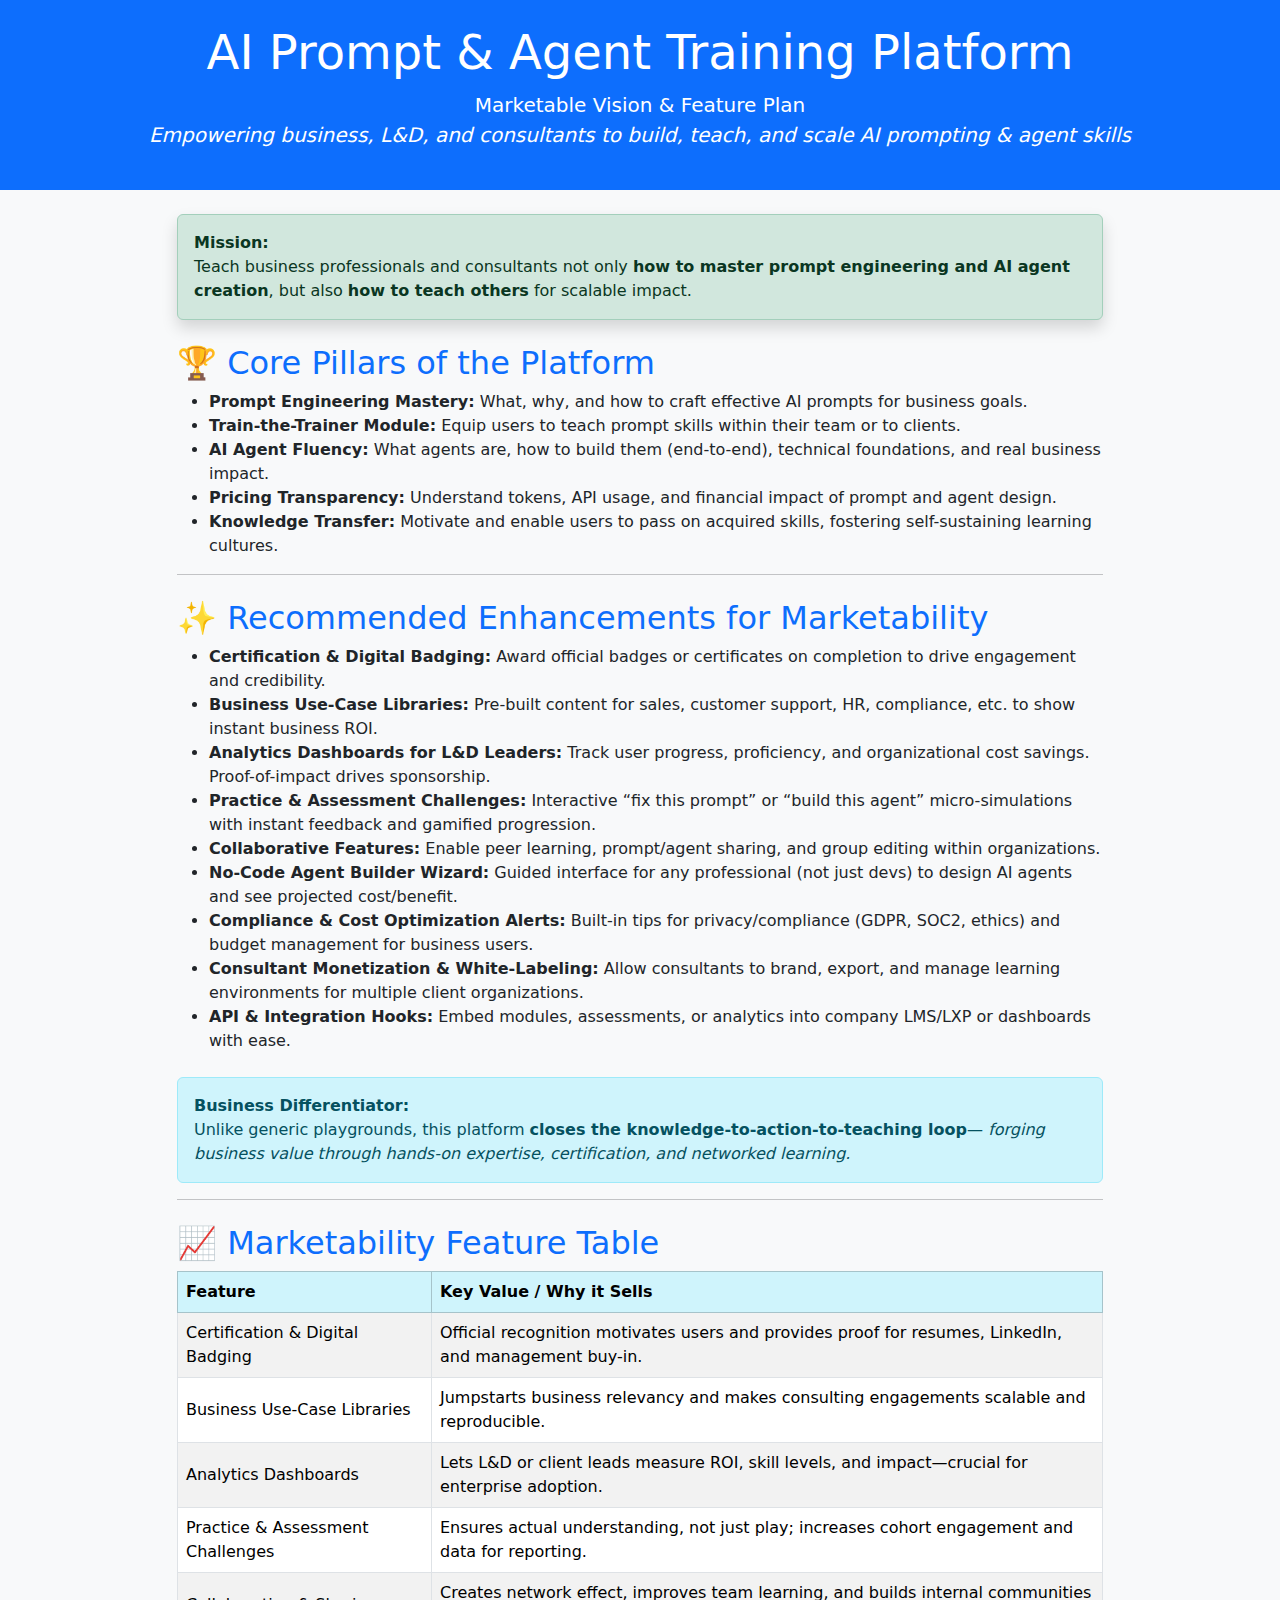
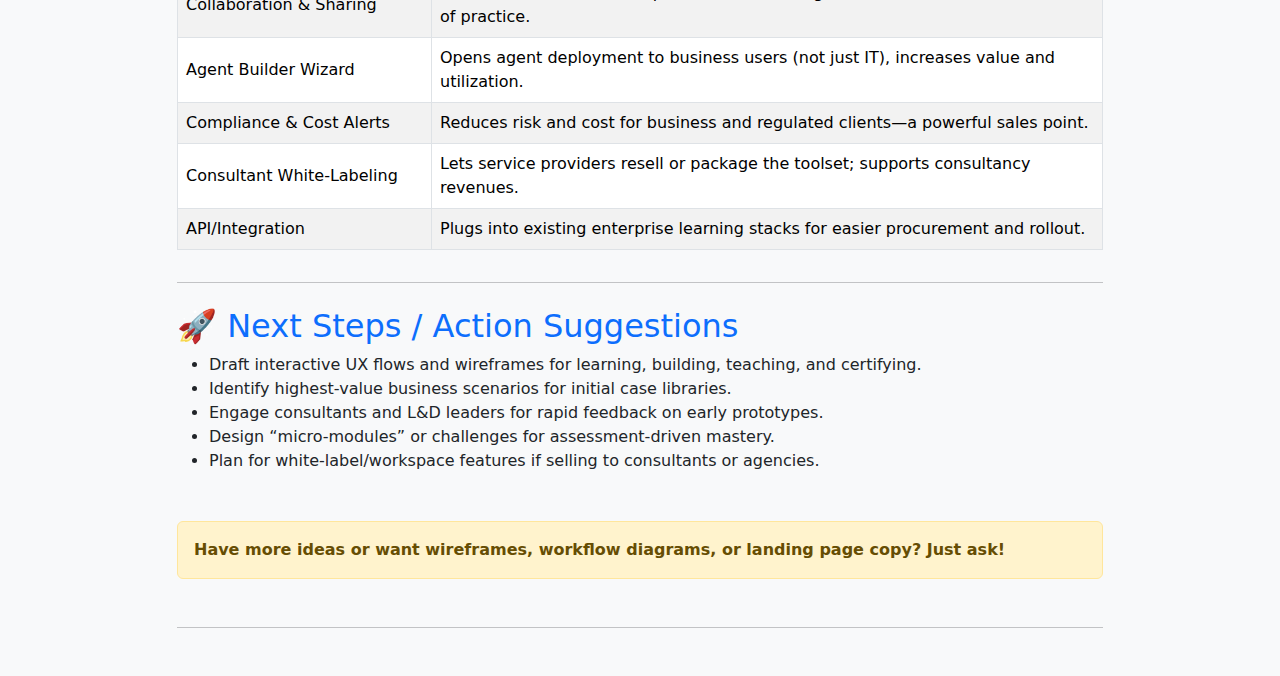
<file: ai-prompt-agent-training-marketability-plan.html>
<!DOCTYPE html>
<html lang="en">
  <head>
    <meta charset="UTF-8" />
    <title>
      Marketable AI Prompt & Agent Training App - Vision & Feature Plan
    </title>
    <meta name="viewport" content="width=device-width, initial-scale=1" />
    <!-- Bootstrap 5 CSS -->
    <link
      href="https://cdn.jsdelivr.net/npm/bootstrap@5.3.2/dist/css/bootstrap.min.css"
      rel="stylesheet"
    />
  </head>
  <body class="bg-light">
    <header class="bg-primary text-white py-4 mb-4">
      <div class="container text-center">
        <h1 class="display-5">AI Prompt & Agent Training Platform</h1>
        <p class="lead">
          Marketable Vision & Feature Plan <br />
          <span class="fw-normal fst-italic"
            >Empowering business, L&D, and consultants to build, teach, and
            scale AI prompting & agent skills</span
          >
        </p>
      </div>
    </header>

    <main class="container">
      <div class="row justify-content-center">
        <div class="col-lg-10">
          <div class="alert alert-success shadow mb-4">
            <strong>Mission:</strong>
            <div>
              Teach business professionals and consultants not only
              <b>how to master prompt engineering and AI agent creation</b>, but
              also <b>how to teach others</b> for scalable impact.
            </div>
          </div>

          <h2 class="text-primary mt-4">🏆 Core Pillars of the Platform</h2>
          <ul>
            <li>
              <b>Prompt Engineering Mastery:</b> What, why, and how to craft
              effective AI prompts for business goals.
            </li>
            <li>
              <b>Train-the-Trainer Module:</b> Equip users to teach prompt
              skills within their team or to clients.
            </li>
            <li>
              <b>AI Agent Fluency:</b> What agents are, how to build them
              (end-to-end), technical foundations, and real business impact.
            </li>
            <li>
              <b>Pricing Transparency:</b> Understand tokens, API usage, and
              financial impact of prompt and agent design.
            </li>
            <li>
              <b>Knowledge Transfer:</b> Motivate and enable users to pass on
              acquired skills, fostering self-sustaining learning cultures.
            </li>
          </ul>

          <hr />

          <h2 class="text-primary mt-4">
            ✨ Recommended Enhancements for Marketability
          </h2>

          <ul>
            <li>
              <b>Certification & Digital Badging:</b> Award official badges or
              certificates on completion to drive engagement and credibility.
            </li>
            <li>
              <b>Business Use-Case Libraries:</b> Pre-built content for sales,
              customer support, HR, compliance, etc. to show instant business
              ROI.
            </li>
            <li>
              <b>Analytics Dashboards for L&D Leaders:</b> Track user progress,
              proficiency, and organizational cost savings. Proof-of-impact
              drives sponsorship.
            </li>
            <li>
              <b>Practice & Assessment Challenges:</b> Interactive “fix this
              prompt” or “build this agent” micro-simulations with instant
              feedback and gamified progression.
            </li>
            <li>
              <b>Collaborative Features:</b> Enable peer learning, prompt/agent
              sharing, and group editing within organizations.
            </li>
            <li>
              <b>No-Code Agent Builder Wizard:</b> Guided interface for any
              professional (not just devs) to design AI agents and see projected
              cost/benefit.
            </li>
            <li>
              <b>Compliance & Cost Optimization Alerts:</b> Built-in tips for
              privacy/compliance (GDPR, SOC2, ethics) and budget management for
              business users.
            </li>
            <li>
              <b>Consultant Monetization & White-Labeling:</b> Allow consultants
              to brand, export, and manage learning environments for multiple
              client organizations.
            </li>
            <li>
              <b>API & Integration Hooks:</b> Embed modules, assessments, or
              analytics into company LMS/LXP or dashboards with ease.
            </li>
          </ul>

          <div class="alert alert-info mt-4">
            <b>Business Differentiator:</b>
            <span class="d-block">
              Unlike generic playgrounds, this platform
              <strong>closes the knowledge-to-action-to-teaching loop</strong>—
              <i
                >forging business value through hands-on expertise,
                certification, and networked learning.</i
              >
            </span>
          </div>

          <hr />

          <h2 class="text-primary mt-4">📈 Marketability Feature Table</h2>
          <div class="table-responsive">
            <table class="table table-bordered table-striped align-middle">
              <thead class="table-info">
                <tr>
                  <th>Feature</th>
                  <th>Key Value / Why it Sells</th>
                </tr>
              </thead>
              <tbody>
                <tr>
                  <td>Certification & Digital Badging</td>
                  <td>
                    Official recognition motivates users and provides proof for
                    resumes, LinkedIn, and management buy-in.
                  </td>
                </tr>
                <tr>
                  <td>Business Use-Case Libraries</td>
                  <td>
                    Jumpstarts business relevancy and makes consulting
                    engagements scalable and reproducible.
                  </td>
                </tr>
                <tr>
                  <td>Analytics Dashboards</td>
                  <td>
                    Lets L&D or client leads measure ROI, skill levels, and
                    impact—crucial for enterprise adoption.
                  </td>
                </tr>
                <tr>
                  <td>Practice & Assessment Challenges</td>
                  <td>
                    Ensures actual understanding, not just play; increases
                    cohort engagement and data for reporting.
                  </td>
                </tr>
                <tr>
                  <td>Collaboration & Sharing</td>
                  <td>
                    Creates network effect, improves team learning, and builds
                    internal communities of practice.
                  </td>
                </tr>
                <tr>
                  <td>Agent Builder Wizard</td>
                  <td>
                    Opens agent deployment to business users (not just IT),
                    increases value and utilization.
                  </td>
                </tr>
                <tr>
                  <td>Compliance & Cost Alerts</td>
                  <td>
                    Reduces risk and cost for business and regulated clients—a
                    powerful sales point.
                  </td>
                </tr>
                <tr>
                  <td>Consultant White-Labeling</td>
                  <td>
                    Lets service providers resell or package the toolset;
                    supports consultancy revenues.
                  </td>
                </tr>
                <tr>
                  <td>API/Integration</td>
                  <td>
                    Plugs into existing enterprise learning stacks for easier
                    procurement and rollout.
                  </td>
                </tr>
              </tbody>
            </table>
          </div>

          <hr />

          <h2 class="text-primary mt-4">🚀 Next Steps / Action Suggestions</h2>
          <ul>
            <li>
              Draft interactive UX flows and wireframes for learning, building,
              teaching, and certifying.
            </li>
            <li>
              Identify highest-value business scenarios for initial case
              libraries.
            </li>
            <li>
              Engage consultants and L&D leaders for rapid feedback on early
              prototypes.
            </li>
            <li>
              Design “micro-modules” or challenges for assessment-driven
              mastery.
            </li>
            <li>
              Plan for white-label/workspace features if selling to consultants
              or agencies.
            </li>
          </ul>

          <div class="alert alert-warning mt-5">
            <b
              >Have more ideas or want wireframes, workflow diagrams, or landing
              page copy? Just ask!</b
            >
          </div>

          <hr class="my-5" />
        </div>
      </div>
    </main>
  </body>
</html>
</file>
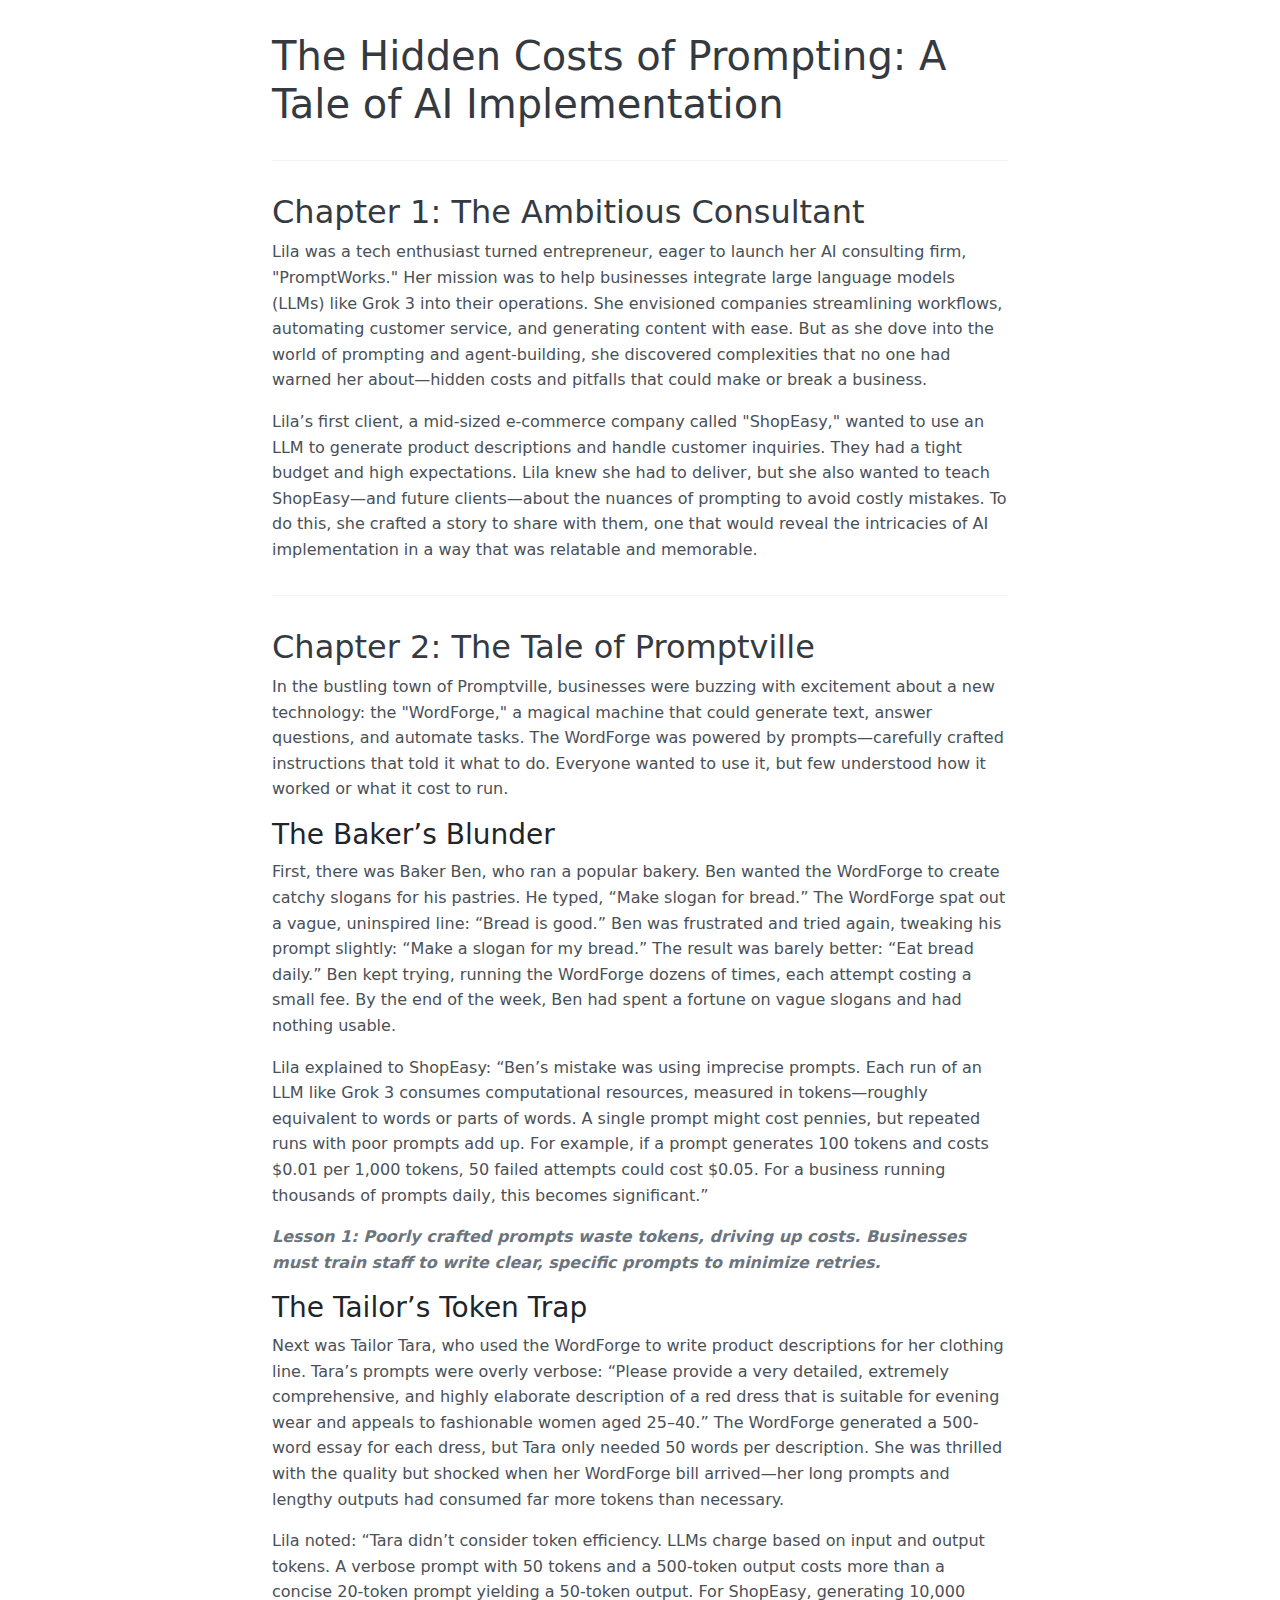
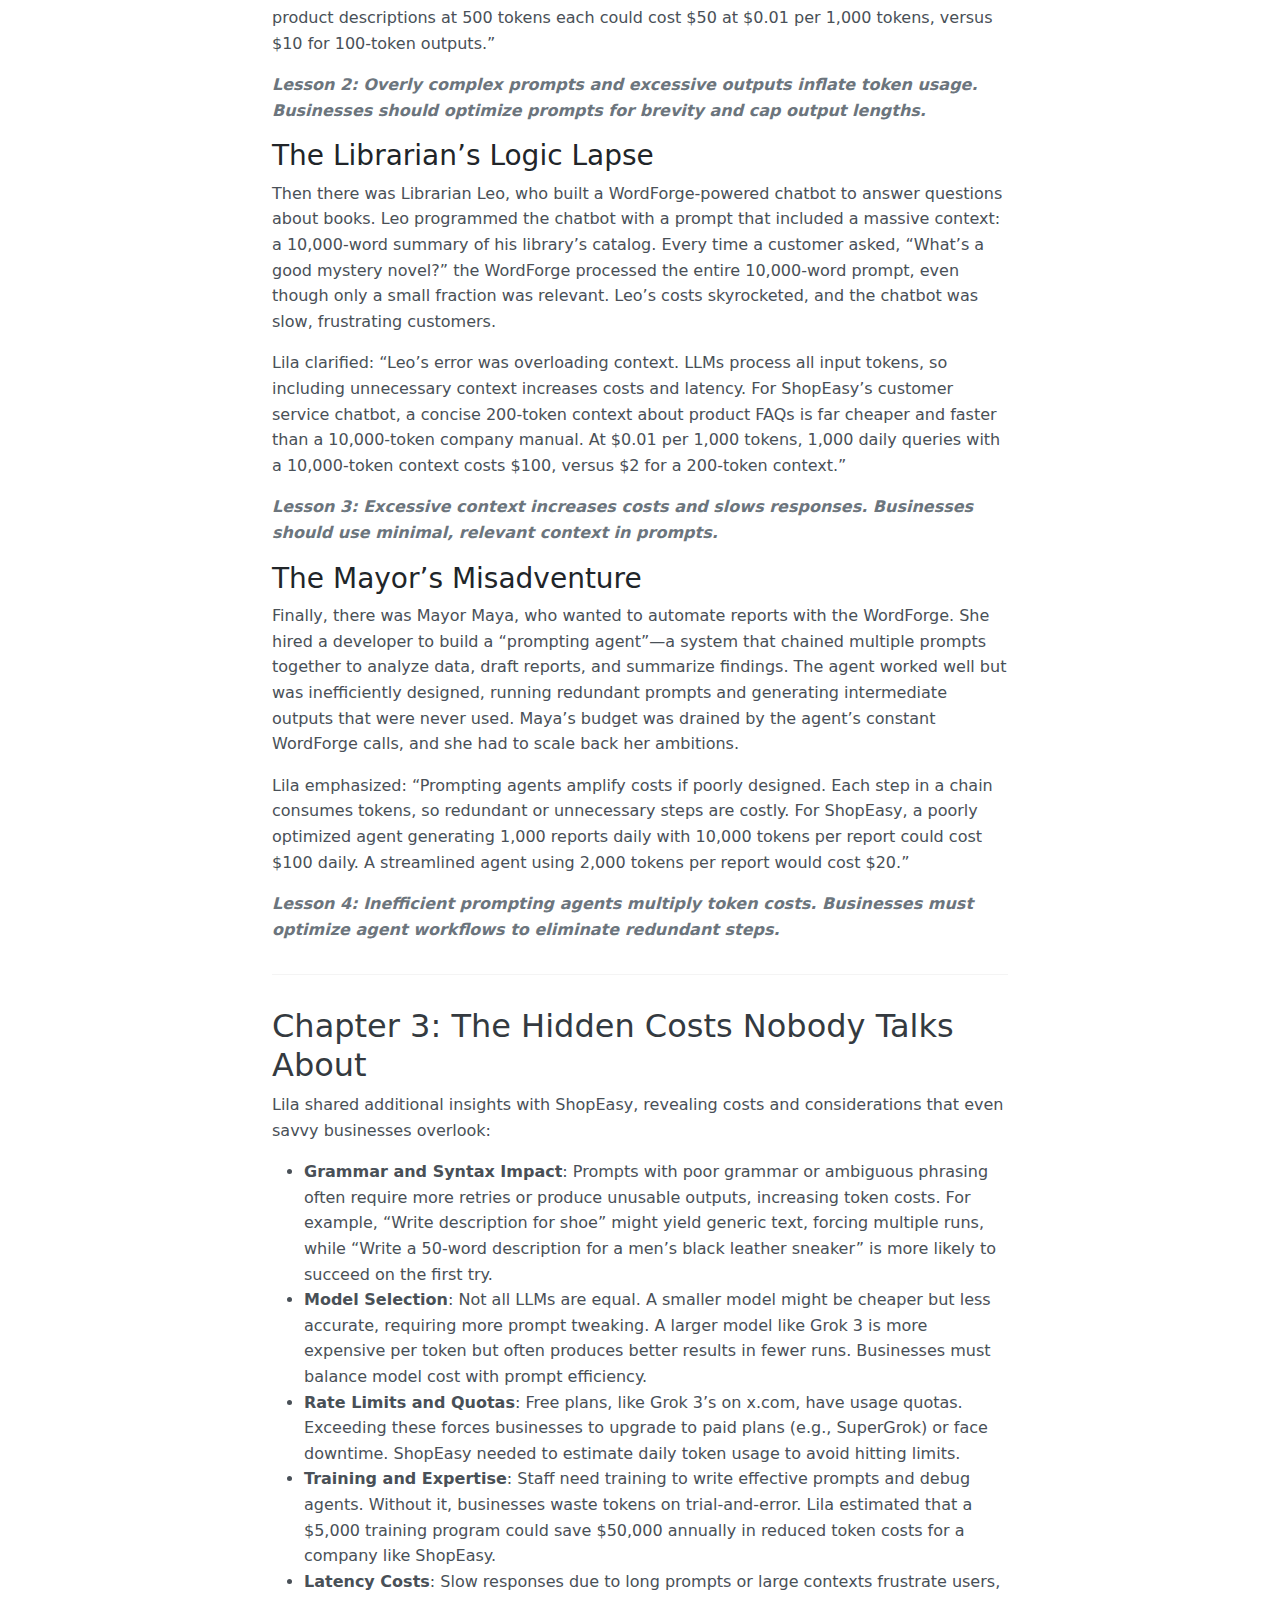
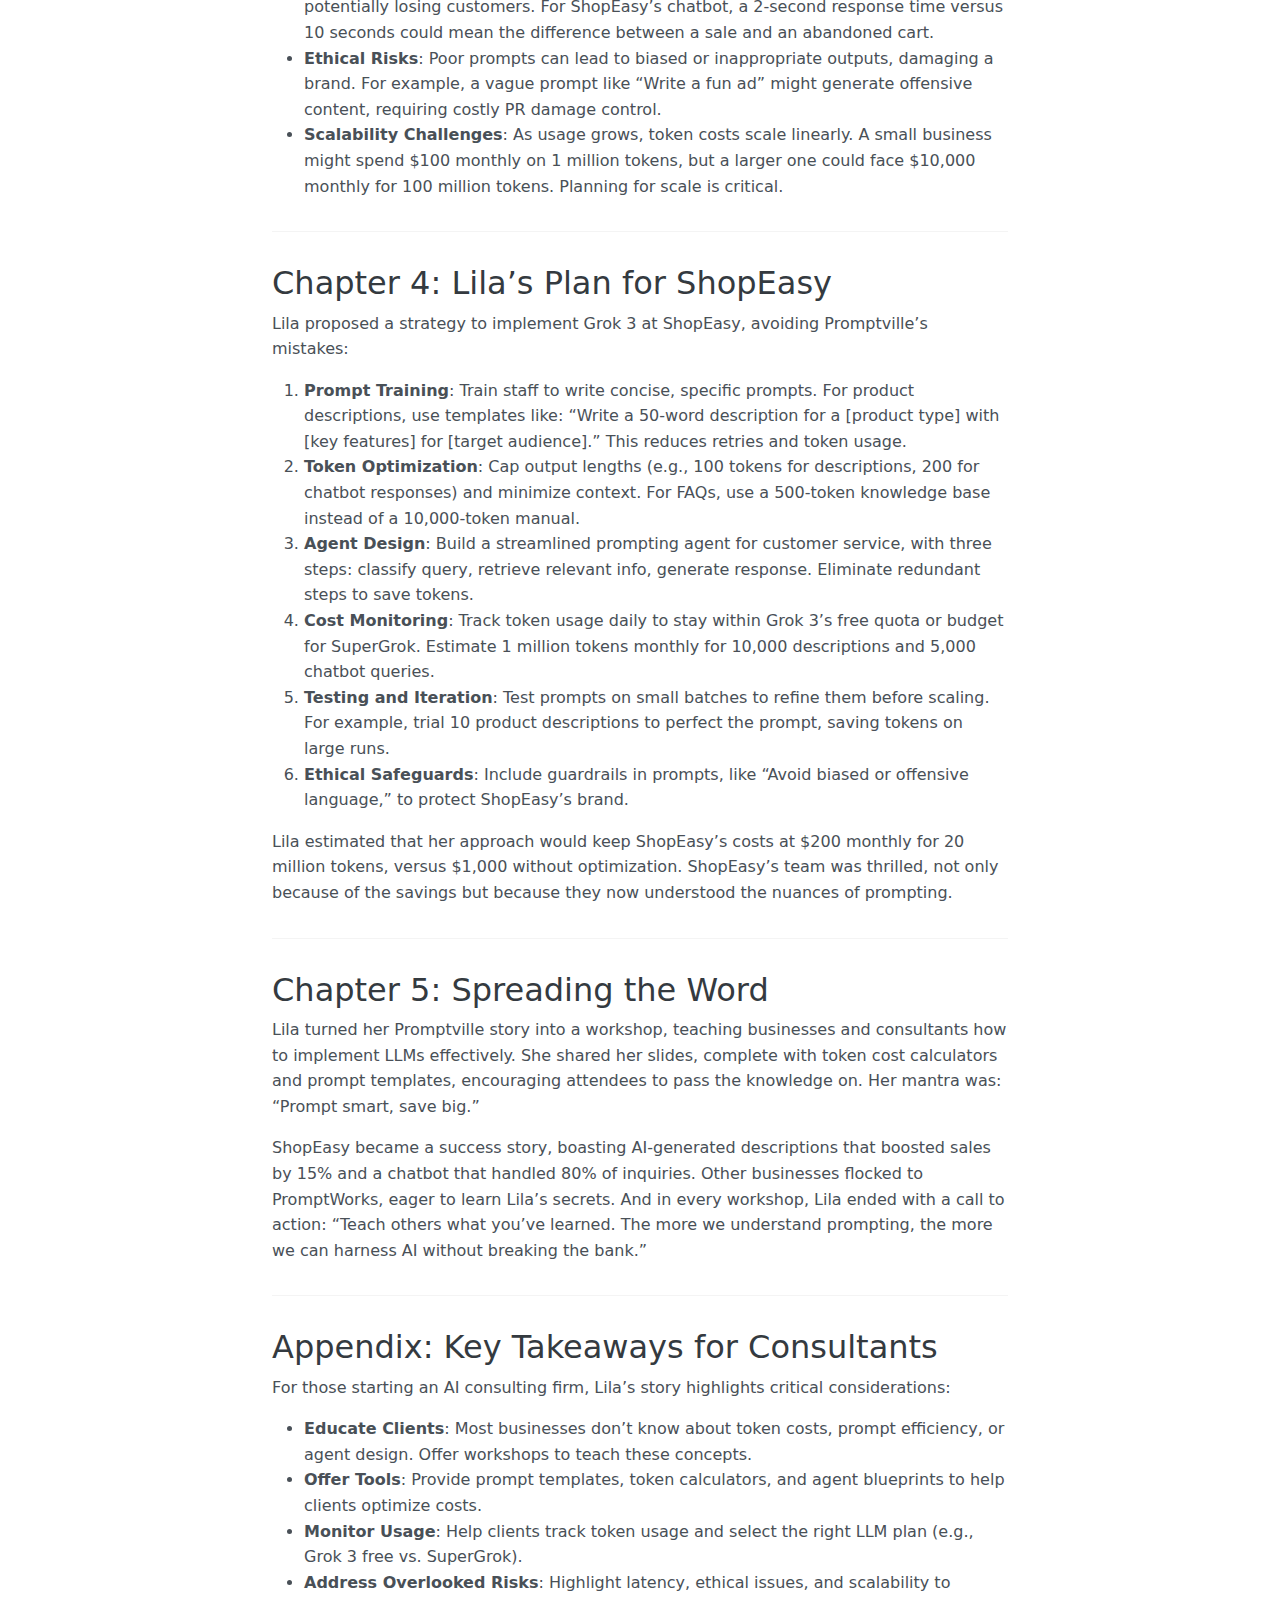
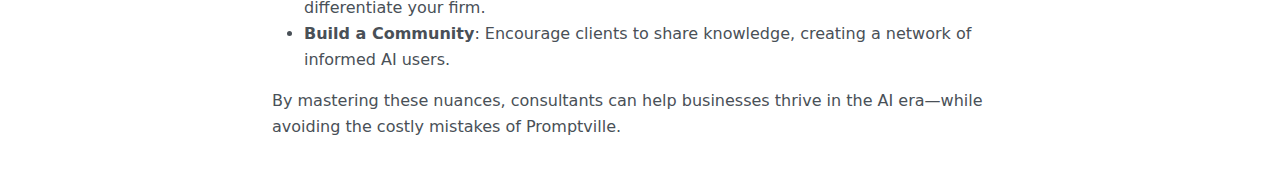
<file: hidden-prompting-costs-story.html>
<!DOCTYPE html>
<html lang="en">
  <head>
    <meta charset="UTF-8" />
    <meta name="viewport" content="width=device-width, initial-scale=1.0" />
    <title>The Hidden Costs of Prompting: A Tale of AI Implementation</title>
    <!-- Bootstrap 5 CSS -->
    <link
      href="https://cdn.jsdelivr.net/npm/bootstrap@5.3.3/dist/css/bootstrap.min.css"
      rel="stylesheet"
      integrity="sha384-QWTKZyjpPEjISv5WaRU9OFeRpok6YctnYmDr5pNlyT2bRjXh0JMhjY6hW+ALEwIH"
      crossorigin="anonymous"
    />
    <style>
      hr {
        border: 0;
        border-top: 1px solid #d3d3d3; /* Thin and gray */
        margin: 2rem 0;
      }
      .content {
        max-width: 800px;
        margin: 0 auto;
        padding: 2rem;
      }
      h1,
      h2 {
        color: #343a40;
      }
      p,
      li {
        line-height: 1.6;
        color: #495057;
      }
      .lesson {
        font-style: italic;
        color: #6c757d;
        margin-top: 1rem;
      }
    </style>
  </head>
  <body>
    <div class="content">
      <h1>The Hidden Costs of Prompting: A Tale of AI Implementation</h1>

      <hr />

      <h2>Chapter 1: The Ambitious Consultant</h2>
      <p>
        Lila was a tech enthusiast turned entrepreneur, eager to launch her AI
        consulting firm, "PromptWorks." Her mission was to help businesses
        integrate large language models (LLMs) like Grok 3 into their
        operations. She envisioned companies streamlining workflows, automating
        customer service, and generating content with ease. But as she dove into
        the world of prompting and agent-building, she discovered complexities
        that no one had warned her about—hidden costs and pitfalls that could
        make or break a business.
      </p>
      <p>
        Lila’s first client, a mid-sized e-commerce company called "ShopEasy,"
        wanted to use an LLM to generate product descriptions and handle
        customer inquiries. They had a tight budget and high expectations. Lila
        knew she had to deliver, but she also wanted to teach ShopEasy—and
        future clients—about the nuances of prompting to avoid costly mistakes.
        To do this, she crafted a story to share with them, one that would
        reveal the intricacies of AI implementation in a way that was relatable
        and memorable.
      </p>

      <hr />

      <h2>Chapter 2: The Tale of Promptville</h2>
      <p>
        In the bustling town of Promptville, businesses were buzzing with
        excitement about a new technology: the "WordForge," a magical machine
        that could generate text, answer questions, and automate tasks. The
        WordForge was powered by prompts—carefully crafted instructions that
        told it what to do. Everyone wanted to use it, but few understood how it
        worked or what it cost to run.
      </p>

      <h3>The Baker’s Blunder</h3>
      <p>
        First, there was Baker Ben, who ran a popular bakery. Ben wanted the
        WordForge to create catchy slogans for his pastries. He typed, “Make
        slogan for bread.” The WordForge spat out a vague, uninspired line:
        “Bread is good.” Ben was frustrated and tried again, tweaking his prompt
        slightly: “Make a slogan for my bread.” The result was barely better:
        “Eat bread daily.” Ben kept trying, running the WordForge dozens of
        times, each attempt costing a small fee. By the end of the week, Ben had
        spent a fortune on vague slogans and had nothing usable.
      </p>
      <p>
        Lila explained to ShopEasy: “Ben’s mistake was using imprecise prompts.
        Each run of an LLM like Grok 3 consumes computational resources,
        measured in tokens—roughly equivalent to words or parts of words. A
        single prompt might cost pennies, but repeated runs with poor prompts
        add up. For example, if a prompt generates 100 tokens and costs $0.01
        per 1,000 tokens, 50 failed attempts could cost $0.05. For a business
        running thousands of prompts daily, this becomes significant.”
      </p>
      <p class="lesson">
        <strong
          >Lesson 1: Poorly crafted prompts waste tokens, driving up costs.
          Businesses must train staff to write clear, specific prompts to
          minimize retries.</strong
        >
      </p>

      <h3>The Tailor’s Token Trap</h3>
      <p>
        Next was Tailor Tara, who used the WordForge to write product
        descriptions for her clothing line. Tara’s prompts were overly verbose:
        “Please provide a very detailed, extremely comprehensive, and highly
        elaborate description of a red dress that is suitable for evening wear
        and appeals to fashionable women aged 25–40.” The WordForge generated a
        500-word essay for each dress, but Tara only needed 50 words per
        description. She was thrilled with the quality but shocked when her
        WordForge bill arrived—her long prompts and lengthy outputs had consumed
        far more tokens than necessary.
      </p>
      <p>
        Lila noted: “Tara didn’t consider token efficiency. LLMs charge based on
        input and output tokens. A verbose prompt with 50 tokens and a 500-token
        output costs more than a concise 20-token prompt yielding a 50-token
        output. For ShopEasy, generating 10,000 product descriptions at 500
        tokens each could cost $50 at $0.01 per 1,000 tokens, versus $10 for
        100-token outputs.”
      </p>
      <p class="lesson">
        <strong
          >Lesson 2: Overly complex prompts and excessive outputs inflate token
          usage. Businesses should optimize prompts for brevity and cap output
          lengths.</strong
        >
      </p>

      <h3>The Librarian’s Logic Lapse</h3>
      <p>
        Then there was Librarian Leo, who built a WordForge-powered chatbot to
        answer questions about books. Leo programmed the chatbot with a prompt
        that included a massive context: a 10,000-word summary of his library’s
        catalog. Every time a customer asked, “What’s a good mystery novel?” the
        WordForge processed the entire 10,000-word prompt, even though only a
        small fraction was relevant. Leo’s costs skyrocketed, and the chatbot
        was slow, frustrating customers.
      </p>
      <p>
        Lila clarified: “Leo’s error was overloading context. LLMs process all
        input tokens, so including unnecessary context increases costs and
        latency. For ShopEasy’s customer service chatbot, a concise 200-token
        context about product FAQs is far cheaper and faster than a 10,000-token
        company manual. At $0.01 per 1,000 tokens, 1,000 daily queries with a
        10,000-token context costs $100, versus $2 for a 200-token context.”
      </p>
      <p class="lesson">
        <strong
          >Lesson 3: Excessive context increases costs and slows responses.
          Businesses should use minimal, relevant context in prompts.</strong
        >
      </p>

      <h3>The Mayor’s Misadventure</h3>
      <p>
        Finally, there was Mayor Maya, who wanted to automate reports with the
        WordForge. She hired a developer to build a “prompting agent”—a system
        that chained multiple prompts together to analyze data, draft reports,
        and summarize findings. The agent worked well but was inefficiently
        designed, running redundant prompts and generating intermediate outputs
        that were never used. Maya’s budget was drained by the agent’s constant
        WordForge calls, and she had to scale back her ambitions.
      </p>
      <p>
        Lila emphasized: “Prompting agents amplify costs if poorly designed.
        Each step in a chain consumes tokens, so redundant or unnecessary steps
        are costly. For ShopEasy, a poorly optimized agent generating 1,000
        reports daily with 10,000 tokens per report could cost $100 daily. A
        streamlined agent using 2,000 tokens per report would cost $20.”
      </p>
      <p class="lesson">
        <strong
          >Lesson 4: Inefficient prompting agents multiply token costs.
          Businesses must optimize agent workflows to eliminate redundant
          steps.</strong
        >
      </p>

      <hr />

      <h2>Chapter 3: The Hidden Costs Nobody Talks About</h2>
      <p>
        Lila shared additional insights with ShopEasy, revealing costs and
        considerations that even savvy businesses overlook:
      </p>
      <ul>
        <li>
          <strong>Grammar and Syntax Impact</strong>: Prompts with poor grammar
          or ambiguous phrasing often require more retries or produce unusable
          outputs, increasing token costs. For example, “Write description for
          shoe” might yield generic text, forcing multiple runs, while “Write a
          50-word description for a men’s black leather sneaker” is more likely
          to succeed on the first try.
        </li>
        <li>
          <strong>Model Selection</strong>: Not all LLMs are equal. A smaller
          model might be cheaper but less accurate, requiring more prompt
          tweaking. A larger model like Grok 3 is more expensive per token but
          often produces better results in fewer runs. Businesses must balance
          model cost with prompt efficiency.
        </li>
        <li>
          <strong>Rate Limits and Quotas</strong>: Free plans, like Grok 3’s on
          x.com, have usage quotas. Exceeding these forces businesses to upgrade
          to paid plans (e.g., SuperGrok) or face downtime. ShopEasy needed to
          estimate daily token usage to avoid hitting limits.
        </li>
        <li>
          <strong>Training and Expertise</strong>: Staff need training to write
          effective prompts and debug agents. Without it, businesses waste
          tokens on trial-and-error. Lila estimated that a $5,000 training
          program could save $50,000 annually in reduced token costs for a
          company like ShopEasy.
        </li>
        <li>
          <strong>Latency Costs</strong>: Slow responses due to long prompts or
          large contexts frustrate users, potentially losing customers. For
          ShopEasy’s chatbot, a 2-second response time versus 10 seconds could
          mean the difference between a sale and an abandoned cart.
        </li>
        <li>
          <strong>Ethical Risks</strong>: Poor prompts can lead to biased or
          inappropriate outputs, damaging a brand. For example, a vague prompt
          like “Write a fun ad” might generate offensive content, requiring
          costly PR damage control.
        </li>
        <li>
          <strong>Scalability Challenges</strong>: As usage grows, token costs
          scale linearly. A small business might spend $100 monthly on 1 million
          tokens, but a larger one could face $10,000 monthly for 100 million
          tokens. Planning for scale is critical.
        </li>
      </ul>

      <hr />

      <h2>Chapter 4: Lila’s Plan for ShopEasy</h2>
      <p>
        Lila proposed a strategy to implement Grok 3 at ShopEasy, avoiding
        Promptville’s mistakes:
      </p>
      <ol>
        <li>
          <strong>Prompt Training</strong>: Train staff to write concise,
          specific prompts. For product descriptions, use templates like: “Write
          a 50-word description for a [product type] with [key features] for
          [target audience].” This reduces retries and token usage.
        </li>
        <li>
          <strong>Token Optimization</strong>: Cap output lengths (e.g., 100
          tokens for descriptions, 200 for chatbot responses) and minimize
          context. For FAQs, use a 500-token knowledge base instead of a
          10,000-token manual.
        </li>
        <li>
          <strong>Agent Design</strong>: Build a streamlined prompting agent for
          customer service, with three steps: classify query, retrieve relevant
          info, generate response. Eliminate redundant steps to save tokens.
        </li>
        <li>
          <strong>Cost Monitoring</strong>: Track token usage daily to stay
          within Grok 3’s free quota or budget for SuperGrok. Estimate 1 million
          tokens monthly for 10,000 descriptions and 5,000 chatbot queries.
        </li>
        <li>
          <strong>Testing and Iteration</strong>: Test prompts on small batches
          to refine them before scaling. For example, trial 10 product
          descriptions to perfect the prompt, saving tokens on large runs.
        </li>
        <li>
          <strong>Ethical Safeguards</strong>: Include guardrails in prompts,
          like “Avoid biased or offensive language,” to protect ShopEasy’s
          brand.
        </li>
      </ol>
      <p>
        Lila estimated that her approach would keep ShopEasy’s costs at $200
        monthly for 20 million tokens, versus $1,000 without optimization.
        ShopEasy’s team was thrilled, not only because of the savings but
        because they now understood the nuances of prompting.
      </p>

      <hr />

      <h2>Chapter 5: Spreading the Word</h2>
      <p>
        Lila turned her Promptville story into a workshop, teaching businesses
        and consultants how to implement LLMs effectively. She shared her
        slides, complete with token cost calculators and prompt templates,
        encouraging attendees to pass the knowledge on. Her mantra was: “Prompt
        smart, save big.”
      </p>
      <p>
        ShopEasy became a success story, boasting AI-generated descriptions that
        boosted sales by 15% and a chatbot that handled 80% of inquiries. Other
        businesses flocked to PromptWorks, eager to learn Lila’s secrets. And in
        every workshop, Lila ended with a call to action: “Teach others what
        you’ve learned. The more we understand prompting, the more we can
        harness AI without breaking the bank.”
      </p>

      <hr />

      <h2>Appendix: Key Takeaways for Consultants</h2>
      <p>
        For those starting an AI consulting firm, Lila’s story highlights
        critical considerations:
      </p>
      <ul>
        <li>
          <strong>Educate Clients</strong>: Most businesses don’t know about
          token costs, prompt efficiency, or agent design. Offer workshops to
          teach these concepts.
        </li>
        <li>
          <strong>Offer Tools</strong>: Provide prompt templates, token
          calculators, and agent blueprints to help clients optimize costs.
        </li>
        <li>
          <strong>Monitor Usage</strong>: Help clients track token usage and
          select the right LLM plan (e.g., Grok 3 free vs. SuperGrok).
        </li>
        <li>
          <strong>Address Overlooked Risks</strong>: Highlight latency, ethical
          issues, and scalability to differentiate your firm.
        </li>
        <li>
          <strong>Build a Community</strong>: Encourage clients to share
          knowledge, creating a network of informed AI users.
        </li>
      </ul>
      <p>
        By mastering these nuances, consultants can help businesses thrive in
        the AI era—while avoiding the costly mistakes of Promptville.
      </p>
    </div>

    <!-- Bootstrap 5 JS (Optional, included for completeness) -->
    <script
      src="https://cdn.jsdelivr.net/npm/bootstrap@5.3.3/dist/js/bootstrap.bundle.min.js"
      integrity="sha384-YvpcrYf0tY3lHB60NNkmXc5s9fDVZLESaAA55NDzOxhy9GkcIdslK1eN7N6jIeHz"
      crossorigin="anonymous"
    ></script>
  </body>
</html>
</file>
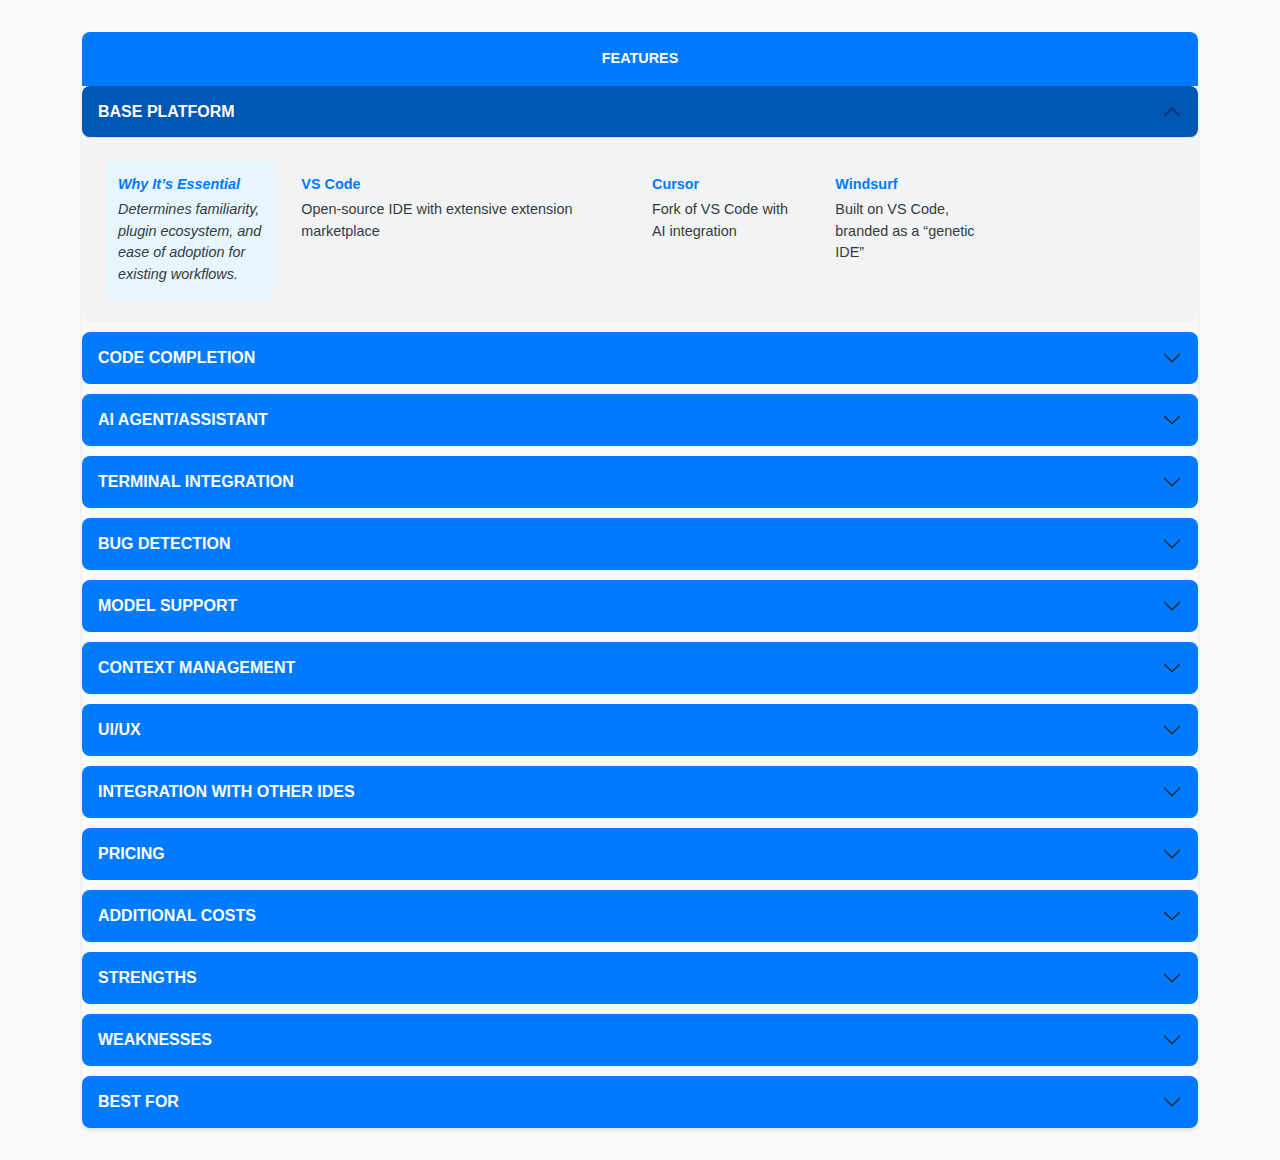
<file: ide-comparisson-accordian.html>
<!DOCTYPE html>
<html lang="en">
  <head>
    <meta charset="UTF-8" />
    <meta name="viewport" content="width=device-width, initial-scale=1.0" />
    <title>Cursor vs Windsurf vs VS Code Feature Comparison</title>
    <!-- Bootstrap 5 CSS CDN -->
    <link
      href="https://cdn.jsdelivr.net/npm/bootstrap@5.3.3/dist/css/bootstrap.min.css"
      rel="stylesheet"
      integrity="sha384-QWTKZyjpPEjISv5WaRU9OFeRpok6YctnYmDr5pNlyT2bRjXh0JMhjY6hW+ALEwIH"
      crossorigin="anonymous"
    />
    <style>
      body {
        background-color: #f8f9fa;
        font-family: "Arial", sans-serif;
      }
      .accordion-container {
        margin: 2rem auto;
        max-width: 1200px;
      }
      .accordion-header-title {
        background-color: #007bff;
        color: white;
        font-weight: 600;
        text-transform: uppercase;
        font-size: 0.9rem;
        padding: 1rem;
        border-radius: 8px 8px 0 0;
        text-align: center;
      }
      .accordion {
        border-radius: 0 0 8px 8px;
        box-shadow: 0 2px 4px rgba(0, 0, 0, 0.1);
      }
      .accordion-item {
        border: none;
        border-radius: 8px;
        margin-bottom: 10px;
        background-color: #fff;
      }
      .accordion-button {
        font-weight: 600;
        font-size: 1rem;
        text-transform: uppercase;
        background-color: #007bff;
        color: white !important;
        border-radius: 8px !important;
        padding: 1rem;
      }
      .accordion-button:not(.collapsed) {
        background-color: #0056b3;
        color: white !important;
      }
      .accordion-button:focus {
        box-shadow: none;
      }
      .accordion-body {
        padding: 1.5rem;
        background-color: #f1f3f5;
        border-radius: 0 0 8px 8px;
      }
      .feature-content {
        display: grid;
        grid-template-columns: 1fr 2fr 1fr 1fr 1fr;
        gap: 1rem;
        align-items: start;
      }
      .feature-content div {
        font-size: 0.9rem;
        color: #343a40;
      }
      /* Style for Why It’s Essential: italicized, highlighted */
      .feature-content div:nth-child(1) {
        background-color: #e7f5ff;
        font-style: italic;
        font-weight: 400;
        padding: 0.75rem;
        border-radius: 4px;
      }
      /* Consistent font size for VS Code, Cursor, Windsurf */
      .feature-content div:nth-child(2),
      .feature-content div:nth-child(3),
      .feature-content div:nth-child(4) {
        font-size: 0.9rem;
        padding: 0.75rem;
      }
      /* Header labels for clarity */
      .feature-content div strong {
        display: block;
        font-weight: 600;
        margin-bottom: 0.25rem;
        color: #007bff;
      }
      /* Hover effect for accordion items */
      .accordion-item:hover {
        box-shadow: 0 4px 8px rgba(0, 0, 0, 0.15);
      }
      /* Responsive adjustments */
      @media (max-width: 768px) {
        .feature-content {
          grid-template-columns: 1fr;
          gap: 0.5rem;
        }
        .feature-content div {
          font-size: 0.8rem;
          padding: 0.5rem;
        }
        .accordion-button {
          font-size: 0.9rem;
          padding: 0.75rem;
        }
        .accordion-header-title {
          font-size: 0.8rem;
          padding: 0.75rem;
        }
      }
    </style>
  </head>
  <body>
    <div class="container">
      <div class="accordion-container">
        <div class="accordion-header-title">Features</div>
        <div class="accordion" id="featureComparison">
          <div class="accordion-item">
            <h2 class="accordion-header">
              <button
                class="accordion-button"
                type="button"
                data-bs-toggle="collapse"
                data-bs-target="#collapseBasePlatform"
                aria-expanded="true"
                aria-controls="collapseBasePlatform"
              >
                Base Platform
              </button>
            </h2>
            <div
              id="collapseBasePlatform"
              class="accordion-collapse collapse show"
              data-bs-parent="#featureComparison"
            >
              <div class="accordion-body">
                <div class="feature-content">
                  <div>
                    <strong>Why It’s Essential</strong
                    ><i
                      >Determines familiarity, plugin ecosystem, and ease of
                      adoption for existing workflows.</i
                    >
                  </div>
                  <div>
                    <strong>VS Code</strong>Open-source IDE with extensive
                    extension marketplace
                  </div>
                  <div>
                    <strong>Cursor</strong>Fork of VS Code with AI integration
                  </div>
                  <div>
                    <strong>Windsurf</strong>Built on VS Code, branded as a
                    “genetic IDE”
                  </div>
                </div>
              </div>
            </div>
          </div>
          <div class="accordion-item">
            <h2 class="accordion-header">
              <button
                class="accordion-button collapsed"
                type="button"
                data-bs-toggle="collapse"
                data-bs-target="#collapseCodeCompletion"
                aria-expanded="false"
                aria-controls="collapseCodeCompletion"
              >
                Code Completion
              </button>
            </h2>
            <div
              id="collapseCodeCompletion"
              class="accordion-collapse collapse"
              data-bs-parent="#featureComparison"
            >
              <div class="accordion-body">
                <div class="feature-content">
                  <div>
                    <strong>Why It’s Essential</strong
                    ><i
                      >Impacts coding speed and accuracy; critical for reducing
                      manual typing and errors.</i
                    >
                  </div>
                  <div>
                    <strong>VS Code</strong>Basic IntelliSense; enhanced by
                    extensions like GitHub Copilot
                  </div>
                  <div>
                    <strong>Cursor</strong>Tab completion with multi-line,
                    context-aware suggestions (GPT-4o, Claude 3.5 Sonnet, o1,
                    cursor-small)
                  </div>
                  <div>
                    <strong>Windsurf</strong>Inline AI-driven completions with
                    strong context awareness (Llama 3.1, GPT-4, Claude 3.5
                    Sonnet for premium)
                  </div>
                </div>
              </div>
            </div>
          </div>
          <div class="accordion-item">
            <h2 class="accordion-header">
              <button
                class="accordion-button collapsed"
                type="button"
                data-bs-toggle="collapse"
                data-bs-target="#collapseAIAgent"
                aria-expanded="false"
                aria-controls="collapseAIAgent"
              >
                AI Agent/Assistant
              </button>
            </h2>
            <div
              id="collapseAIAgent"
              class="accordion-collapse collapse"
              data-bs-parent="#featureComparison"
            >
              <div class="accordion-body">
                <div class="feature-content">
                  <div>
                    <strong>Why It’s Essential</strong
                    ><i
                      >Enhances productivity by automating complex tasks like
                      scaffolding or multi-file edits.</i
                    >
                  </div>
                  <div>
                    <strong>VS Code</strong>None natively; relies on third-party
                    extensions (e.g., Copilot Chat)
                  </div>
                  <div>
                    <strong>Cursor</strong>Composer (⌘ + I) for project
                    scaffolding; Agent mode (⌘.) for multi-file edits and
                    terminal tasks
                  </div>
                  <div>
                    <strong>Windsurf</strong>Cascade agent auto-gathers context,
                    generates code across files, and runs shell commands
                  </div>
                </div>
              </div>
            </div>
          </div>
          <div class="accordion-item">
            <h2 class="accordion-header">
              <button
                class="accordion-button collapsed"
                type="button"
                data-bs-toggle="collapse"
                data-bs-target="#collapseTerminal"
                aria-expanded="false"
                aria-controls="collapseTerminal"
              >
                Terminal Integration
              </button>
            </h2>
            <div
              id="collapseTerminal"
              class="accordion-collapse collapse"
              data-bs-parent="#featureComparison"
            >
              <div class="accordion-body">
                <div class="feature-content">
                  <div>
                    <strong>Why It’s Essential</strong
                    ><i
                      >Streamlines command execution, reducing context-switching
                      between IDE and terminal.</i
                    >
                  </div>
                  <div>
                    <strong>VS Code</strong>Built-in terminal with manual
                    command input
                  </div>
                  <div>
                    <strong>Cursor</strong>⌘ + K translates natural language to
                    commands; direct terminal interaction
                  </div>
                  <div>
                    <strong>Windsurf</strong>Chat interface for commands with
                    “add/run” options; less seamless
                  </div>
                </div>
              </div>
            </div>
          </div>
          <div class="accordion-item">
            <h2 class="accordion-header">
              <button
                class="accordion-button collapsed"
                type="button"
                data-bs-toggle="collapse"
                data-bs-target="#collapseBugDetection"
                aria-expanded="false"
                aria-controls="collapseBugDetection"
              >
                Bug Detection
              </button>
            </h2>
            <div
              id="collapseBugDetection"
              class="accordion-collapse collapse"
              data-bs-parent="#featureComparison"
            >
              <div class="accordion-body">
                <div class="feature-content">
                  <div>
                    <strong>Why It’s Essential</strong
                    ><i
                      >Saves debugging time by proactively identifying and
                      fixing issues in code changes.</i
                    >
                  </div>
                  <div>
                    <strong>VS Code</strong>Basic linting and debugging tools;
                    enhanced by extensions
                  </div>
                  <div>
                    <strong>Cursor</strong>Dedicated Bug Finder scans code
                    changes; fixes via paid-per-click model
                  </div>
                  <div>
                    <strong>Windsurf</strong>No dedicated bug finder; relies on
                    Cascade for debugging assistance
                  </div>
                </div>
              </div>
            </div>
          </div>
          <div class="accordion-item">
            <h2 class="accordion-header">
              <button
                class="accordion-button collapsed"
                type="button"
                data-bs-toggle="collapse"
                data-bs-target="#collapseModelSupport"
                aria-expanded="false"
                aria-controls="collapseModelSupport"
              >
                Model Support
              </button>
            </h2>
            <div
              id="collapseModelSupport"
              class="accordion-collapse collapse"
              data-bs-parent="#featureComparison"
            >
              <div class="accordion-body">
                <div class="feature-content">
                  <div>
                    <strong>Why It’s Essential</strong
                    ><i
                      >Affects AI performance; more powerful models improve
                      suggestion quality but may cost more.</i
                    >
                  </div>
                  <div>
                    <strong>VS Code</strong>No native AI models; depends on
                    extensions like Copilot
                  </div>
                  <div>
                    <strong>Cursor</strong>GPT-4o, Claude 3.5 Sonnet, o1, custom
                    cursor-small
                  </div>
                  <div>
                    <strong>Windsurf</strong>Base: Llama 3.1 70B; Premium: Llama
                    3.1 405B, GPT-4, Claude 3.5 Sonnet
                  </div>
                </div>
              </div>
            </div>
          </div>
          <div class="accordion-item">
            <h2 class="accordion-header">
              <button
                class="accordion-button collapsed"
                type="button"
                data-bs-toggle="collapse"
                data-bs-target="#collapseContextManagement"
                aria-expanded="false"
                aria-controls="collapseContextManagement"
              >
                Context Management
              </button>
            </h2>
            <div
              id="collapseContextManagement"
              class="accordion-collapse collapse"
              data-bs-parent="#featureComparison"
            >
              <div class="accordion-body">
                <div class="feature-content">
                  <div>
                    <strong>Why It’s Essential</strong
                    ><i
                      >Ensures AI understands project scope, reducing irrelevant
                      or incorrect suggestions.</i
                    >
                  </div>
                  <div>
                    <strong>VS Code</strong>Basic project context via workspace
                    settings
                  </div>
                  <div>
                    <strong>Cursor</strong>.cursorrules for custom completion
                    rules; Notepads for searchable context
                  </div>
                  <div>
                    <strong>Windsurf</strong>Cascade auto-detects project
                    context; no explicit rule customization
                  </div>
                </div>
              </div>
            </div>
          </div>
          <div class="accordion-item">
            <h2 class="accordion-header">
              <button
                class="accordion-button collapsed"
                type="button"
                data-bs-toggle="collapse"
                data-bs-target="#collapseUIUX"
                aria-expanded="false"
                aria-controls="collapseUIUX"
              >
                UI/UX
              </button>
            </h2>
            <div
              id="collapseUIUX"
              class="accordion-collapse collapse"
              data-bs-parent="#featureComparison"
            >
              <div class="accordion-body">
                <div class="feature-content">
                  <div>
                    <strong>Why It’s Essential</strong
                    ><i
                      >Affects user comfort and efficiency; cluttered or
                      unintuitive UI can hinder workflow.</i
                    >
                  </div>
                  <div>
                    <strong>VS Code</strong>Clean, customizable VS Code
                    interface
                  </div>
                  <div>
                    <strong>Cursor</strong>Familiar VS Code layout; can feel
                    cluttered with AI buttons
                  </div>
                  <div>
                    <strong>Windsurf</strong>Cleaner, more polished UI
                    (Apple-like aesthetic)
                  </div>
                </div>
              </div>
            </div>
          </div>
          <div class="accordion-item">
            <h2 class="accordion-header">
              <button
                class="accordion-button collapsed"
                type="button"
                data-bs-toggle="collapse"
                data-bs-target="#collapseIntegration"
                aria-expanded="false"
                aria-controls="collapseIntegration"
              >
                Integration with Other IDEs
              </button>
            </h2>
            <div
              id="collapseIntegration"
              class="accordion-collapse collapse"
              data-bs-parent="#featureComparison"
            >
              <div class="accordion-body">
                <div class="feature-content">
                  <div>
                    <strong>Why It’s Essential</strong
                    ><i
                      >Enables flexibility for developers using multiple IDEs or
                      non-VS Code environments.</i
                    >
                  </div>
                  <div>
                    <strong>VS Code</strong>Standalone; extensions like Copilot
                    work in other IDEs
                  </div>
                  <div>
                    <strong>Cursor</strong>Primarily standalone; limited
                    external IDE support
                  </div>
                  <div>
                    <strong>Windsurf</strong>Codeium extension supports
                    WebStorm, JetBrains, etc., for broader use
                  </div>
                </div>
              </div>
            </div>
          </div>
          <div class="accordion-item">
            <h2 class="accordion-header">
              <button
                class="accordion-button collapsed"
                type="button"
                data-bs-toggle="collapse"
                data-bs-target="#collapsePricing"
                aria-expanded="false"
                aria-controls="collapsePricing"
              >
                Pricing
              </button>
            </h2>
            <div
              id="collapsePricing"
              class="accordion-collapse collapse"
              data-bs-parent="#featureComparison"
            >
              <div class="accordion-body">
                <div class="feature-content">
                  <div>
                    <strong>Why It’s Essential</strong
                    ><i
                      >Impacts affordability, especially for teams or long-term
                      use; free tiers aid trials.</i
                    >
                  </div>
                  <div><strong>VS Code</strong>Free and open-source</div>
                  <div>
                    <strong>Cursor</strong>Free Hobby tier; Pro: $20/month;
                    Business: $40/user/month
                  </div>
                  <div>
                    <strong>Windsurf</strong>Free tier; Pro: $15/seat; Premium:
                    ~$10/month (includes model credits)
                  </div>
                </div>
              </div>
            </div>
          </div>
          <div class="accordion-item">
            <h2 class="accordion-header">
              <button
                class="accordion-button collapsed"
                type="button"
                data-bs-toggle="collapse"
                data-bs-target="#collapseAdditionalCosts"
                aria-expanded="false"
                aria-controls="collapseAdditionalCosts"
              >
                Additional Costs
              </button>
            </h2>
            <div
              id="collapseAdditionalCosts"
              class="accordion-collapse collapse"
              data-bs-parent="#featureComparison"
            >
              <div class="accordion-body">
                <div class="feature-content">
                  <div>
                    <strong>Why It’s Essential</strong
                    ><i
                      >Hidden costs can increase expenses, affecting budget
                      planning for premium features.</i
                    >
                  </div>
                  <div>
                    <strong>VS Code</strong>Extensions like Copilot may have
                    separate subscriptions
                  </div>
                  <div>
                    <strong>Cursor</strong>Bug Finder fixes cost extra clicks
                    (post-free tier)
                  </div>
                  <div>
                    <strong>Windsurf</strong>Model flow action credits can add
                    complexity to pricing
                  </div>
                </div>
              </div>
            </div>
          </div>
          <div class="accordion-item">
            <h2 class="accordion-header">
              <button
                class="accordion-button collapsed"
                type="button"
                data-bs-toggle="collapse"
                data-bs-target="#collapseStrengths"
                aria-expanded="false"
                aria-controls="collapseStrengths"
              >
                Strengths
              </button>
            </h2>
            <div
              id="collapseStrengths"
              class="accordion-collapse collapse"
              data-bs-parent="#featureComparison"
            >
              <div class="accordion-body">
                <div class="feature-content">
                  <div>
                    <strong>Why It’s Essential</strong
                    ><i
                      >Highlights unique advantages, helping match the IDE to
                      specific project needs.</i
                    >
                  </div>
                  <div>
                    <strong>VS Code</strong>Extensive extension ecosystem,
                    highly customizable, free
                  </div>
                  <div>
                    <strong>Cursor</strong>Deep project context, fast
                    completions, robust customization
                  </div>
                  <div>
                    <strong>Windsurf</strong>Affordable, intuitive Cascade
                    agent, cleaner UI, broader IDE compatibility
                  </div>
                </div>
              </div>
            </div>
          </div>
          <div class="accordion-item">
            <h2 class="accordion-header">
              <button
                class="accordion-button collapsed"
                type="button"
                data-bs-toggle="collapse"
                data-bs-target="#collapseWeaknesses"
                aria-expanded="false"
                aria-controls="collapseWeaknesses"
              >
                Weaknesses
              </button>
            </h2>
            <div
              id="collapseWeaknesses"
              class="accordion-collapse collapse"
              data-bs-parent="#featureComparison"
            >
              <div class="accordion-body">
                <div class="feature-content">
                  <div>
                    <strong>Why It’s Essential</strong
                    ><i
                      >Identifies potential dealbreakers, ensuring the IDE
                      aligns with user priorities.</i
                    >
                  </div>
                  <div>
                    <strong>VS Code</strong>Lacks native AI, setup can be
                    complex with extensions
                  </div>
                  <div>
                    <strong>Cursor</strong>Context loss after multiple prompts,
                    cluttered UI, extra costs for some features
                  </div>
                  <div>
                    <strong>Windsurf</strong>No dedicated bug finder, less
                    seamless terminal, complex credit system
                  </div>
                </div>
              </div>
            </div>
          </div>
          <div class="accordion-item">
            <h2 class="accordion-header">
              <button
                class="accordion-button collapsed"
                type="button"
                data-bs-toggle="collapse"
                data-bs-target="#collapseBestFor"
                aria-expanded="false"
                aria-controls="collapseBestFor"
              >
                Best For
              </button>
            </h2>
            <div
              id="collapseBestFor"
              class="accordion-collapse collapse"
              data-bs-parent="#featureComparison"
            >
              <div class="accordion-body">
                <div class="feature-content">
                  <div>
                    <strong>Why It’s Essential</strong
                    ><i
                      >Guides choice based on programming languages, project
                      types, or team workflows.</i
                    >
                  </div>
                  <div>
                    <strong>VS Code</strong>Developers wanting a free,
                    customizable IDE with manual extension setup
                  </div>
                  <div>
                    <strong>Cursor</strong>TypeScript/React/Node.js developers
                    needing project-wide context
                  </div>
                  <div>
                    <strong>Windsurf</strong>Developers wanting a
                    cost-effective, polished IDE with flexible IDE support
                  </div>
                </div>
              </div>
            </div>
          </div>
        </div>
      </div>
    </div>
    <!-- Bootstrap 5 JS CDN (Required for accordion functionality) -->
    <script
      src="https://cdn.jsdelivr.net/npm/bootstrap@5.3.3/dist/js/bootstrap.bundle.min.js"
      integrity="sha384-YvpcrYf0tY3lHB60NNkmXc5s9fDVZLESaAA55NDzOxhy9GkcIdslK1eN7N6jIeHz"
      crossorigin="anonymous"
    ></script>
  </body>
</html>
</file>
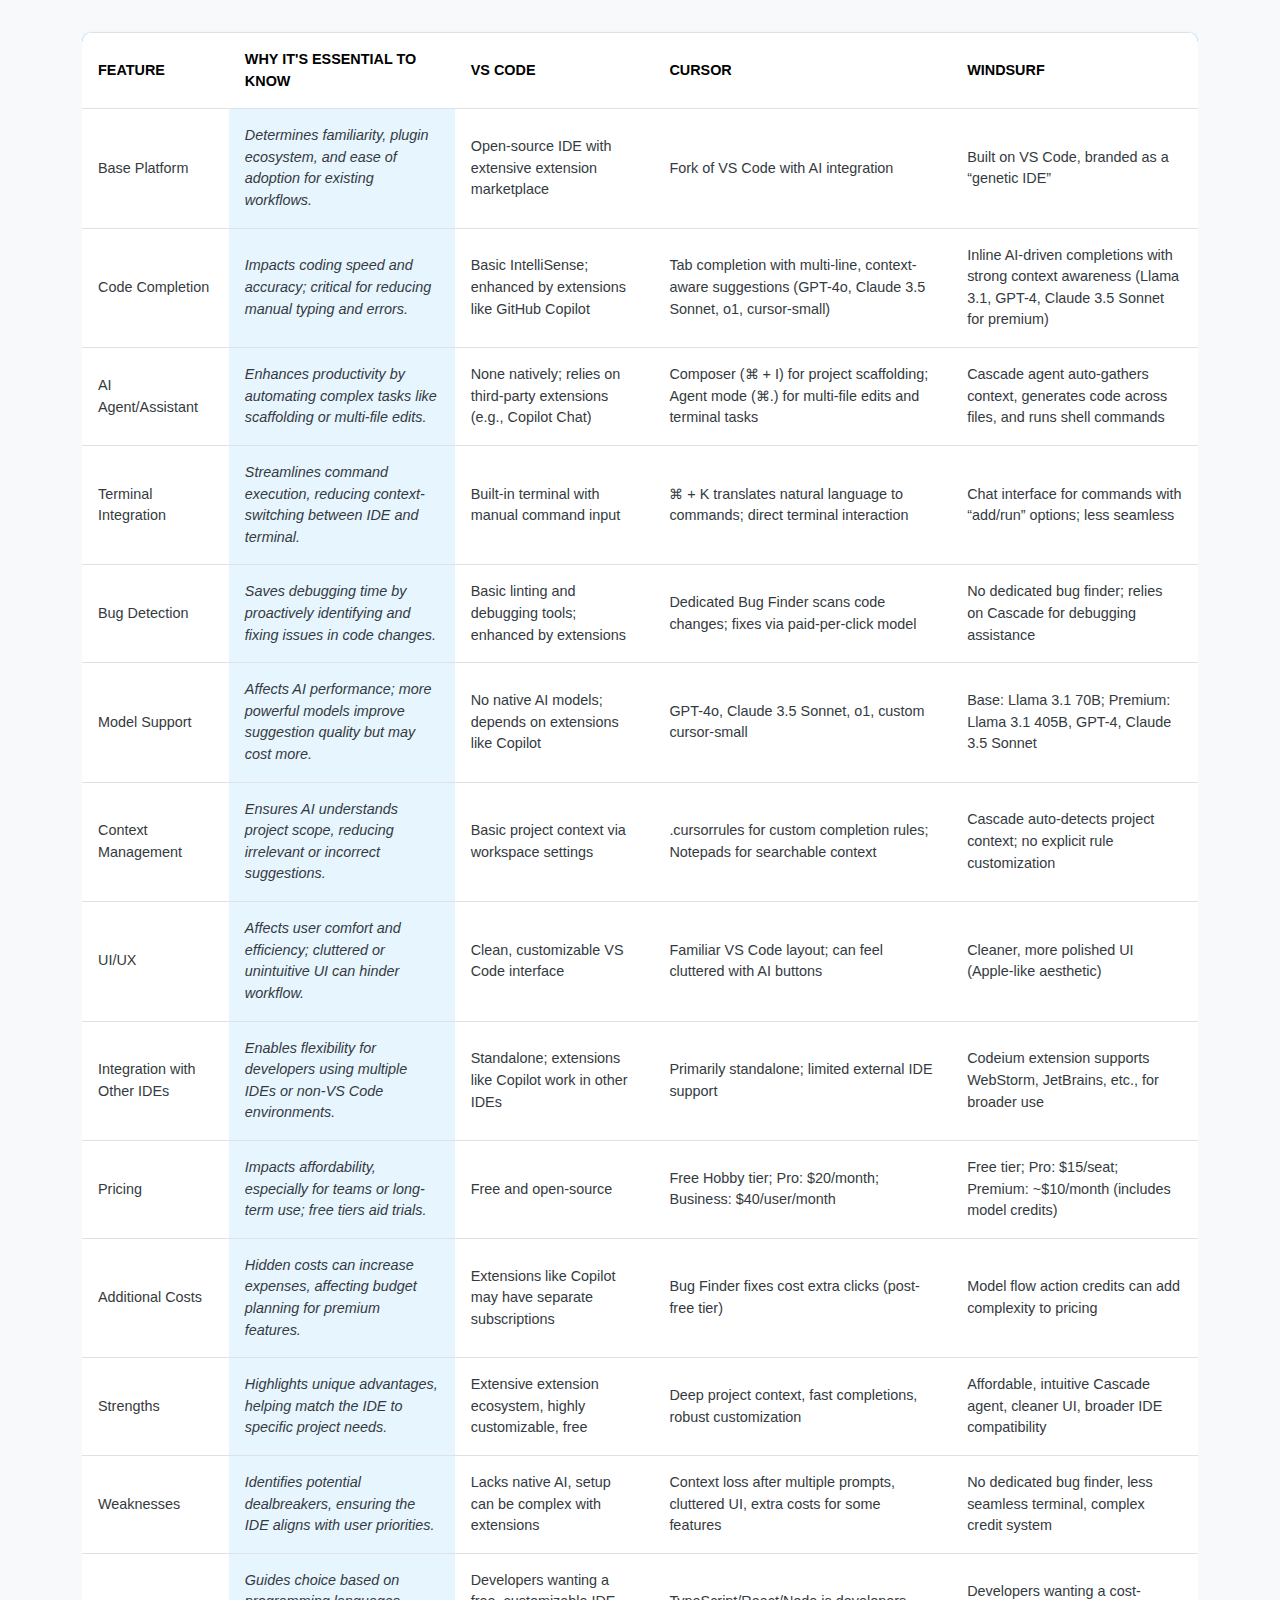
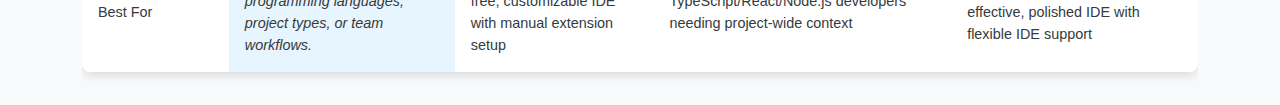
<file: ide-comparrison.html>
<!DOCTYPE html>
<html lang="en">
  <head>
    <meta charset="UTF-8" />
    <meta name="viewport" content="width=device-width, initial-scale=1.0" />
    <title>Cursor vs Windsurf vs VS Code Feature Comparison</title>
    <!-- Bootstrap 5 CSS CDN -->
    <link
      href="https://cdn.jsdelivr.net/npm/bootstrap@5.3.3/dist/css/bootstrap.min.css"
      rel="stylesheet"
      integrity="sha384-QWTKZyjpPEjISv5WaRU9OFeRpok6YctnYmDr5pNlyT2bRjXh0JMhjY6hW+ALEwIH"
      crossorigin="anonymous"
    />
    <style>
      body {
        background-color: #f8f9fa;
        font-family: "Arial", sans-serif;
      }
      .comparison-table {
        margin: 2rem auto;
        border-radius: 10px;
        overflow: hidden;
        box-shadow: 0 4px 8px rgba(0, 0, 0, 0.1);
      }
      .comparison-table thead {
        background-color: #007bff;
        color: white;
      }
      .comparison-table th,
      .comparison-table td {
        padding: 1rem;
        vertical-align: middle;
        border: none;
      }
      .comparison-table tbody tr {
        transition: background-color 0.3s;
      }
      .comparison-table tbody tr:nth-child(even) {
        background-color: #f1f3f5;
      }
      .comparison-table tbody tr:hover {
        background-color: #e9ecef;
      }
      .comparison-table th {
        font-weight: 600;
        text-transform: uppercase;
        font-size: 0.9rem;
      }
      .comparison-table td {
        font-size: 0.9rem; /* Smaller font size for cleaner look */
        color: #343a40;
      }
      /* Style for Why It’s Essential column: italicized, same smaller font */
      .comparison-table td:nth-child(2) {
        background-color: #e7f5ff;
        font-style: italic;
        font-weight: 400;
        font-size: 0.9rem; /* Match font size with other columns */
      }
      /* Ensure VS Code, Cursor, and Windsurf columns have uniform smaller font */
      .comparison-table td:nth-child(3),
      .comparison-table td:nth-child(4),
      .comparison-table td:nth-child(5) {
        font-size: 0.9rem; /* Consistent smaller font size */
      }
      /* Responsive font size for smaller screens */
      @media (max-width: 768px) {
        .comparison-table th,
        .comparison-table td {
          font-size: 0.8rem; /* Slightly smaller for mobile */
          padding: 0.75rem;
        }
      }
      /* Ensure table is scrollable on small screens */
      .table-responsive {
        border-radius: 10px;
      }
    </style>
  </head>
  <body>
    <div class="container">
      <div class="table-responsive">
        <table class="table comparison-table table-bordered">
          <thead>
            <tr>
              <th scope="col">Feature</th>
              <th scope="col">Why It&#39;s Essential to Know</th>
              <th scope="col">VS Code</th>
              <th scope="col">Cursor</th>
              <th scope="col">Windsurf</th>
            </tr>
          </thead>
          <tbody>
            <tr>
              <td>Base Platform</td>
              <td>
                <i
                  >Determines familiarity, plugin ecosystem, and ease of
                  adoption for existing workflows.</i
                >
              </td>
              <td>Open-source IDE with extensive extension marketplace</td>
              <td>Fork of VS Code with AI integration</td>
              <td>Built on VS Code, branded as a “genetic IDE”</td>
            </tr>
            <tr>
              <td>Code Completion</td>
              <td>
                <i
                  >Impacts coding speed and accuracy; critical for reducing
                  manual typing and errors.</i
                >
              </td>
              <td>
                Basic IntelliSense; enhanced by extensions like GitHub Copilot
              </td>
              <td>
                Tab completion with multi-line, context-aware suggestions
                (GPT-4o, Claude 3.5 Sonnet, o1, cursor-small)
              </td>
              <td>
                Inline AI-driven completions with strong context awareness
                (Llama 3.1, GPT-4, Claude 3.5 Sonnet for premium)
              </td>
            </tr>
            <tr>
              <td>AI Agent/Assistant</td>
              <td>
                <i
                  >Enhances productivity by automating complex tasks like
                  scaffolding or multi-file edits.</i
                >
              </td>
              <td>
                None natively; relies on third-party extensions (e.g., Copilot
                Chat)
              </td>
              <td>
                Composer (⌘ + I) for project scaffolding; Agent mode (⌘.) for
                multi-file edits and terminal tasks
              </td>
              <td>
                Cascade agent auto-gathers context, generates code across files,
                and runs shell commands
              </td>
            </tr>
            <tr>
              <td>Terminal Integration</td>
              <td>
                <i
                  >Streamlines command execution, reducing context-switching
                  between IDE and terminal.</i
                >
              </td>
              <td>Built-in terminal with manual command input</td>
              <td>
                ⌘ + K translates natural language to commands; direct terminal
                interaction
              </td>
              <td>
                Chat interface for commands with “add/run” options; less
                seamless
              </td>
            </tr>
            <tr>
              <td>Bug Detection</td>
              <td>
                <i
                  >Saves debugging time by proactively identifying and fixing
                  issues in code changes.</i
                >
              </td>
              <td>Basic linting and debugging tools; enhanced by extensions</td>
              <td>
                Dedicated Bug Finder scans code changes; fixes via
                paid-per-click model
              </td>
              <td>
                No dedicated bug finder; relies on Cascade for debugging
                assistance
              </td>
            </tr>
            <tr>
              <td>Model Support</td>
              <td>
                <i
                  >Affects AI performance; more powerful models improve
                  suggestion quality but may cost more.</i
                >
              </td>
              <td>No native AI models; depends on extensions like Copilot</td>
              <td>GPT-4o, Claude 3.5 Sonnet, o1, custom cursor-small</td>
              <td>
                Base: Llama 3.1 70B; Premium: Llama 3.1 405B, GPT-4, Claude 3.5
                Sonnet
              </td>
            </tr>
            <tr>
              <td>Context Management</td>
              <td>
                <i
                  >Ensures AI understands project scope, reducing irrelevant or
                  incorrect suggestions.</i
                >
              </td>
              <td>Basic project context via workspace settings</td>
              <td>
                .cursorrules for custom completion rules; Notepads for
                searchable context
              </td>
              <td>
                Cascade auto-detects project context; no explicit rule
                customization
              </td>
            </tr>
            <tr>
              <td>UI/UX</td>
              <td>
                <i
                  >Affects user comfort and efficiency; cluttered or unintuitive
                  UI can hinder workflow.</i
                >
              </td>
              <td>Clean, customizable VS Code interface</td>
              <td>
                Familiar VS Code layout; can feel cluttered with AI buttons
              </td>
              <td>Cleaner, more polished UI (Apple-like aesthetic)</td>
            </tr>
            <tr>
              <td>Integration with Other IDEs</td>
              <td>
                <i
                  >Enables flexibility for developers using multiple IDEs or
                  non-VS Code environments.</i
                >
              </td>
              <td>Standalone; extensions like Copilot work in other IDEs</td>
              <td>Primarily standalone; limited external IDE support</td>
              <td>
                Codeium extension supports WebStorm, JetBrains, etc., for
                broader use
              </td>
            </tr>
            <tr>
              <td>Pricing</td>
              <td>
                <i
                  >Impacts affordability, especially for teams or long-term use;
                  free tiers aid trials.</i
                >
              </td>
              <td>Free and open-source</td>
              <td>Free Hobby tier; Pro: $20/month; Business: $40/user/month</td>
              <td>
                Free tier; Pro: $15/seat; Premium: ~$10/month (includes model
                credits)
              </td>
            </tr>
            <tr>
              <td>Additional Costs</td>
              <td>
                <i
                  >Hidden costs can increase expenses, affecting budget planning
                  for premium features.</i
                >
              </td>
              <td>Extensions like Copilot may have separate subscriptions</td>
              <td>Bug Finder fixes cost extra clicks (post-free tier)</td>
              <td>Model flow action credits can add complexity to pricing</td>
            </tr>
            <tr>
              <td>Strengths</td>
              <td>
                <i
                  >Highlights unique advantages, helping match the IDE to
                  specific project needs.</i
                >
              </td>
              <td>Extensive extension ecosystem, highly customizable, free</td>
              <td>
                Deep project context, fast completions, robust customization
              </td>
              <td>
                Affordable, intuitive Cascade agent, cleaner UI, broader IDE
                compatibility
              </td>
            </tr>
            <tr>
              <td>Weaknesses</td>
              <td>
                <i
                  >Identifies potential dealbreakers, ensuring the IDE aligns
                  with user priorities.</i
                >
              </td>
              <td>Lacks native AI, setup can be complex with extensions</td>
              <td>
                Context loss after multiple prompts, cluttered UI, extra costs
                for some features
              </td>
              <td>
                No dedicated bug finder, less seamless terminal, complex credit
                system
              </td>
            </tr>
            <tr>
              <td>Best For</td>
              <td>
                <i
                  >Guides choice based on programming languages, project types,
                  or team workflows.</i
                >
              </td>
              <td>
                Developers wanting a free, customizable IDE with manual
                extension setup
              </td>
              <td>
                TypeScript/React/Node.js developers needing project-wide context
              </td>
              <td>
                Developers wanting a cost-effective, polished IDE with flexible
                IDE support
              </td>
            </tr>
          </tbody>
        </table>
      </div>
    </div>
    <!-- Bootstrap 5 JS CDN (Optional for interactive components, included for completeness) -->
    <script
      src="https://cdn.jsdelivr.net/npm/bootstrap@5.3.3/dist/js/bootstrap.bundle.min.js"
      integrity="sha384-YvpcrYf0tY3lHB60NNkmXc5s9fDVZLESaAA55NDzOxhy9GkcIdslK1eN7N6jIeHz"
      crossorigin="anonymous"
    ></script>
  </body>
</html>
</file>
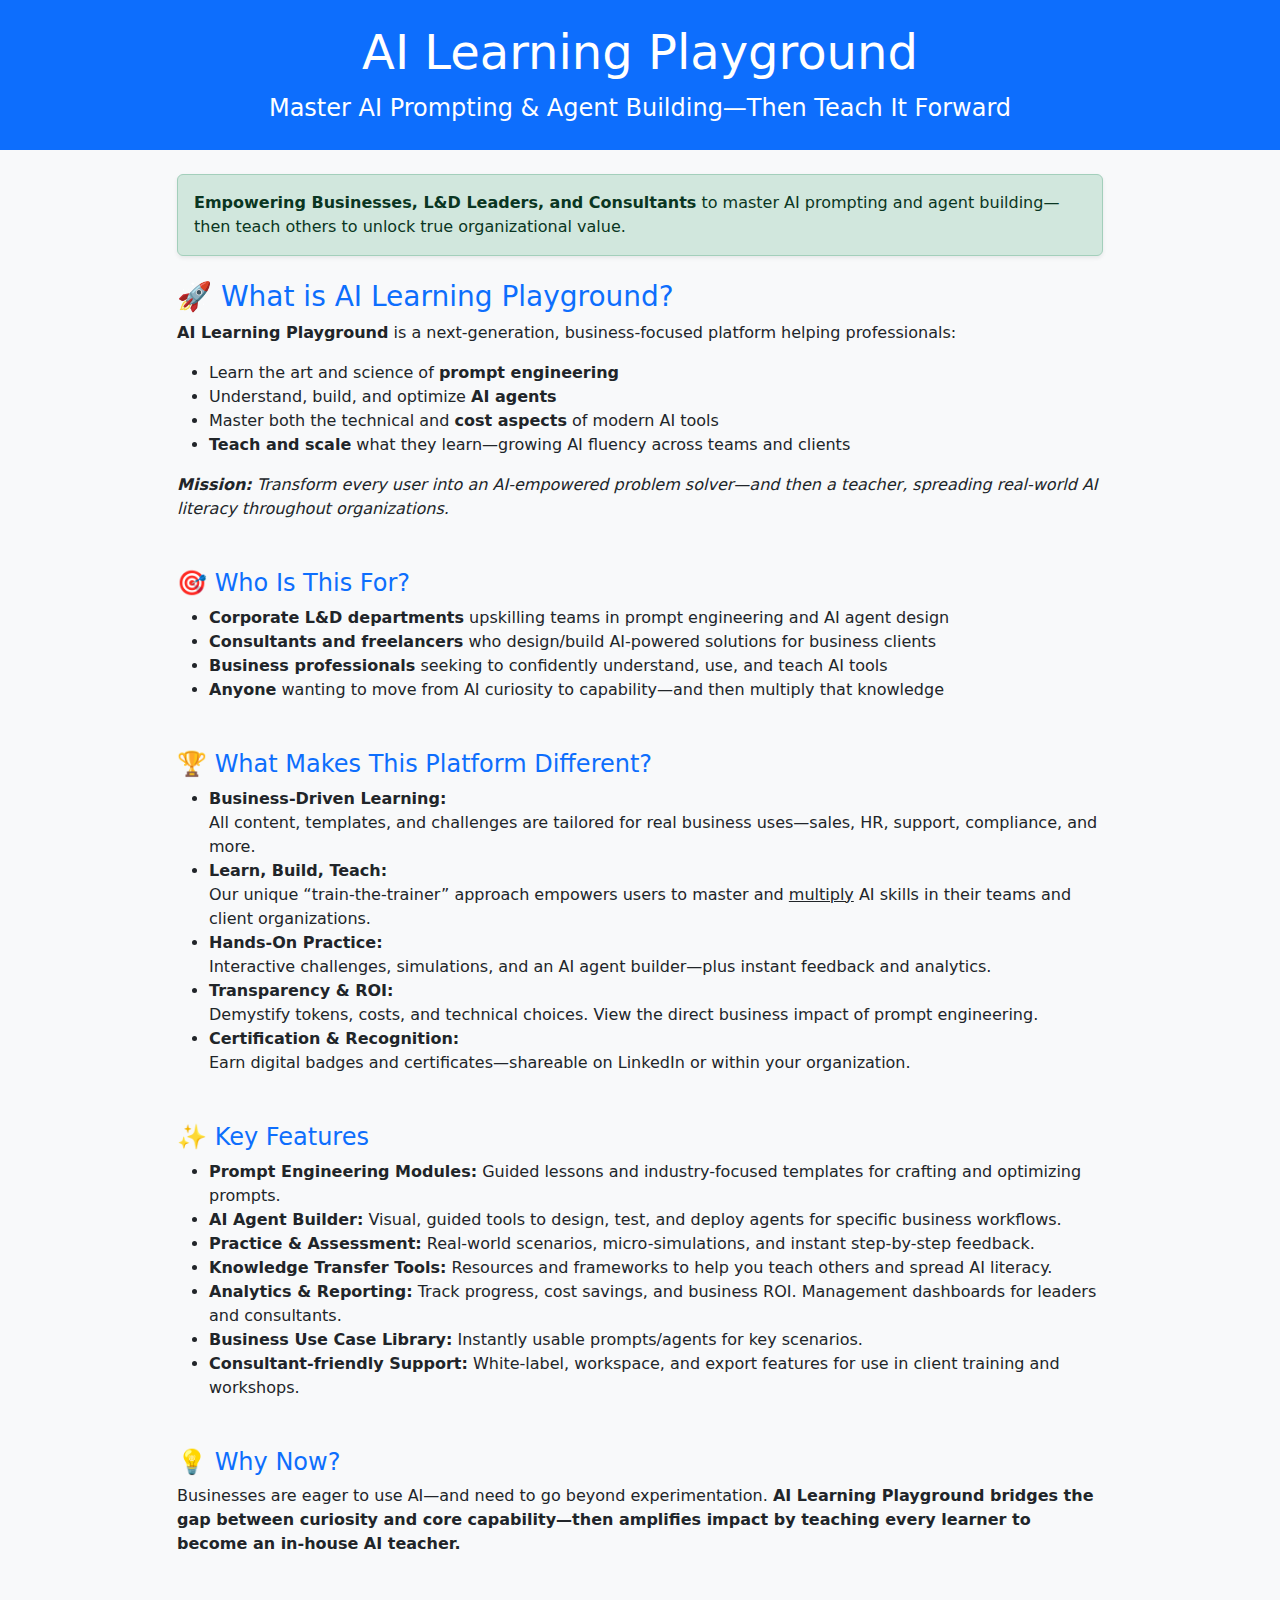
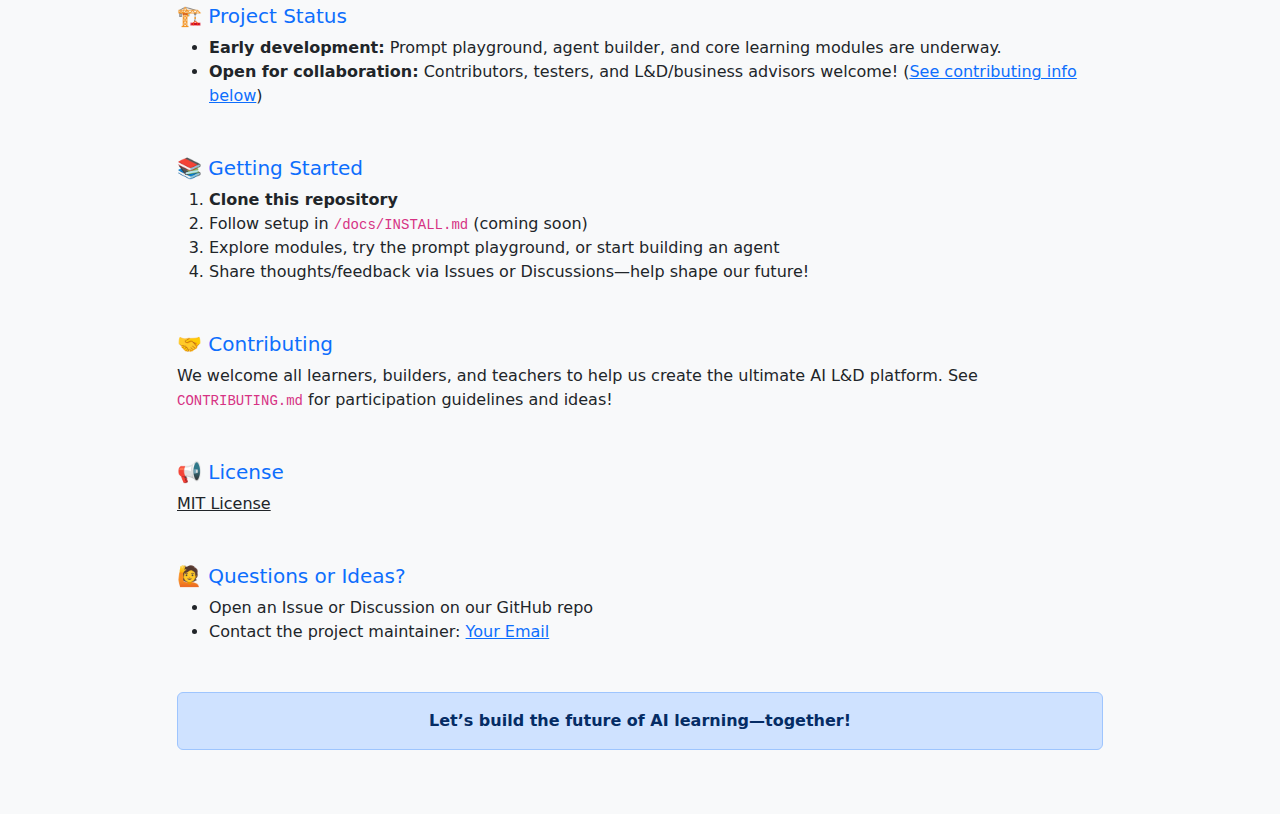
<file: intro-ai-learning-playground.html>
<!DOCTYPE html>
<html lang="en">
  <head>
    <meta charset="UTF-8" />
    <title>AI Learning Playground – Introduction & Platform Overview</title>
    <meta name="viewport" content="width=device-width, initial-scale=1" />
    <!-- Bootstrap 5 CSS -->
    <link
      href="https://cdn.jsdelivr.net/npm/bootstrap@5.3.2/dist/css/bootstrap.min.css"
      rel="stylesheet"
    />
  </head>
  <body class="bg-light">
    <header class="bg-primary text-white py-4 mb-4">
      <div class="container text-center">
        <h1 class="display-5 mb-2">AI Learning Playground</h1>
        <span class="fs-4"
          >Master AI Prompting & Agent Building—Then Teach It Forward</span
        >
      </div>
    </header>
    <main class="container pb-5">
      <div class="row justify-content-center">
        <div class="col-lg-10">
          <!-- Project Overview -->
          <div class="alert alert-success shadow-sm mb-4">
            <b>Empowering Businesses, L&D Leaders, and Consultants</b> to master
            AI prompting and agent building—then teach others to unlock true
            organizational value.
          </div>

          <section class="mb-5">
            <h2 class="text-primary fs-3 mt-4">
              🚀 What is AI Learning Playground?
            </h2>
            <p>
              <strong>AI Learning Playground</strong> is a next-generation,
              business-focused platform helping professionals:
            </p>
            <ul>
              <li>
                Learn the art and science of <strong>prompt engineering</strong>
              </li>
              <li>
                Understand, build, and optimize <strong>AI agents</strong>
              </li>
              <li>
                Master both the technical and <strong>cost aspects</strong> of
                modern AI tools
              </li>
              <li>
                <strong>Teach and scale</strong> what they learn—growing AI
                fluency across teams and clients
              </li>
            </ul>
            <p class="fst-italic">
              <strong>Mission:</strong> Transform every user into an
              AI-empowered problem solver—and then a teacher, spreading
              real-world AI literacy throughout organizations.
            </p>
          </section>

          <!-- Who Is This For -->
          <section class="mb-5">
            <h2 class="text-primary fs-4 mt-5">🎯 Who Is This For?</h2>
            <ul>
              <li>
                <b>Corporate L&D departments</b> upskilling teams in prompt
                engineering and AI agent design
              </li>
              <li>
                <b>Consultants and freelancers</b> who design/build AI-powered
                solutions for business clients
              </li>
              <li>
                <b>Business professionals</b> seeking to confidently understand,
                use, and teach AI tools
              </li>
              <li>
                <b>Anyone</b> wanting to move from AI curiosity to
                capability—and then multiply that knowledge
              </li>
            </ul>
          </section>

          <!-- What Makes This Platform Different -->
          <section>
            <h2 class="text-primary fs-4 mt-5">
              🏆 What Makes This Platform Different?
            </h2>
            <ul>
              <li>
                <b>Business-Driven Learning:</b> <br />
                All content, templates, and challenges are tailored for real
                business uses—sales, HR, support, compliance, and more.
              </li>
              <li>
                <b>Learn, Build, Teach:</b><br />
                Our unique “train-the-trainer” approach empowers users to master
                and <u>multiply</u> AI skills in their teams and client
                organizations.
              </li>
              <li>
                <b>Hands-On Practice:</b><br />
                Interactive challenges, simulations, and an AI agent
                builder—plus instant feedback and analytics.
              </li>
              <li>
                <b>Transparency & ROI:</b><br />
                Demystify tokens, costs, and technical choices. View the direct
                business impact of prompt engineering.
              </li>
              <li>
                <b>Certification & Recognition:</b><br />
                Earn digital badges and certificates—shareable on LinkedIn or
                within your organization.
              </li>
            </ul>
          </section>

          <!-- Key Features -->
          <section>
            <h2 class="text-primary fs-4 mt-5">✨ Key Features</h2>
            <ul>
              <li>
                <b>Prompt Engineering Modules:</b> Guided lessons and
                industry-focused templates for crafting and optimizing prompts.
              </li>
              <li>
                <b>AI Agent Builder:</b> Visual, guided tools to design, test,
                and deploy agents for specific business workflows.
              </li>
              <li>
                <b>Practice & Assessment:</b> Real-world scenarios,
                micro-simulations, and instant step-by-step feedback.
              </li>
              <li>
                <b>Knowledge Transfer Tools:</b> Resources and frameworks to
                help you teach others and spread AI literacy.
              </li>
              <li>
                <b>Analytics & Reporting:</b> Track progress, cost savings, and
                business ROI. Management dashboards for leaders and consultants.
              </li>
              <li>
                <b>Business Use Case Library:</b> Instantly usable
                prompts/agents for key scenarios.
              </li>
              <li>
                <b>Consultant-friendly Support:</b> White-label, workspace, and
                export features for use in client training and workshops.
              </li>
            </ul>
          </section>

          <!-- Why Now -->
          <section>
            <h2 class="text-primary fs-4 mt-5">💡 Why Now?</h2>
            <p>
              Businesses are eager to use AI—and need to go beyond
              experimentation.
              <b
                >AI Learning Playground bridges the gap between curiosity and
                core capability—then amplifies impact by teaching every learner
                to become an in-house AI teacher.</b
              >
            </p>
          </section>

          <!-- Project Status -->
          <section>
            <h2 class="text-primary fs-5 mt-5">🏗️ Project Status</h2>
            <ul>
              <li>
                <b>Early development:</b> Prompt playground, agent builder, and
                core learning modules are underway.
              </li>
              <li>
                <b>Open for collaboration:</b> Contributors, testers, and
                L&D/business advisors welcome! (<a
                  href="#contributing"
                  class="link-primary"
                  >See contributing info below</a
                >)
              </li>
            </ul>
          </section>

          <!-- Getting Started -->
          <section>
            <h2 class="text-primary fs-5 mt-5">📚 Getting Started</h2>
            <ol>
              <li><b>Clone this repository</b></li>
              <li>
                Follow setup in <code>/docs/INSTALL.md</code> (coming soon)
              </li>
              <li>
                Explore modules, try the prompt playground, or start building an
                agent
              </li>
              <li>
                Share thoughts/feedback via Issues or Discussions—help shape our
                future!
              </li>
            </ol>
          </section>

          <!-- Contributing -->
          <section id="contributing">
            <h2 class="text-primary fs-5 mt-5">🤝 Contributing</h2>
            <div>
              We welcome all learners, builders, and teachers to help us create
              the ultimate AI L&D platform. See <code>CONTRIBUTING.md</code> for
              participation guidelines and ideas!
            </div>
          </section>

          <!-- License -->
          <section>
            <h2 class="text-primary fs-5 mt-5">📢 License</h2>
            <div>
              <a href="LICENSE" class="link-dark">MIT License</a>
            </div>
          </section>

          <!-- Questions -->
          <section>
            <h2 class="text-primary fs-5 mt-5">🙋 Questions or Ideas?</h2>
            <ul>
              <li>Open an Issue or Discussion on our GitHub repo</li>
              <li>
                Contact the project maintainer:
                <a href="mailto:your.email@domain.com" class="link-primary"
                  >Your Email</a
                >
              </li>
            </ul>
          </section>

          <div class="alert alert-primary mt-5 mb-3 text-center">
            <b>Let’s build the future of AI learning—together!</b>
          </div>
        </div>
      </div>
    </main>
  </body>
</html>
</file>
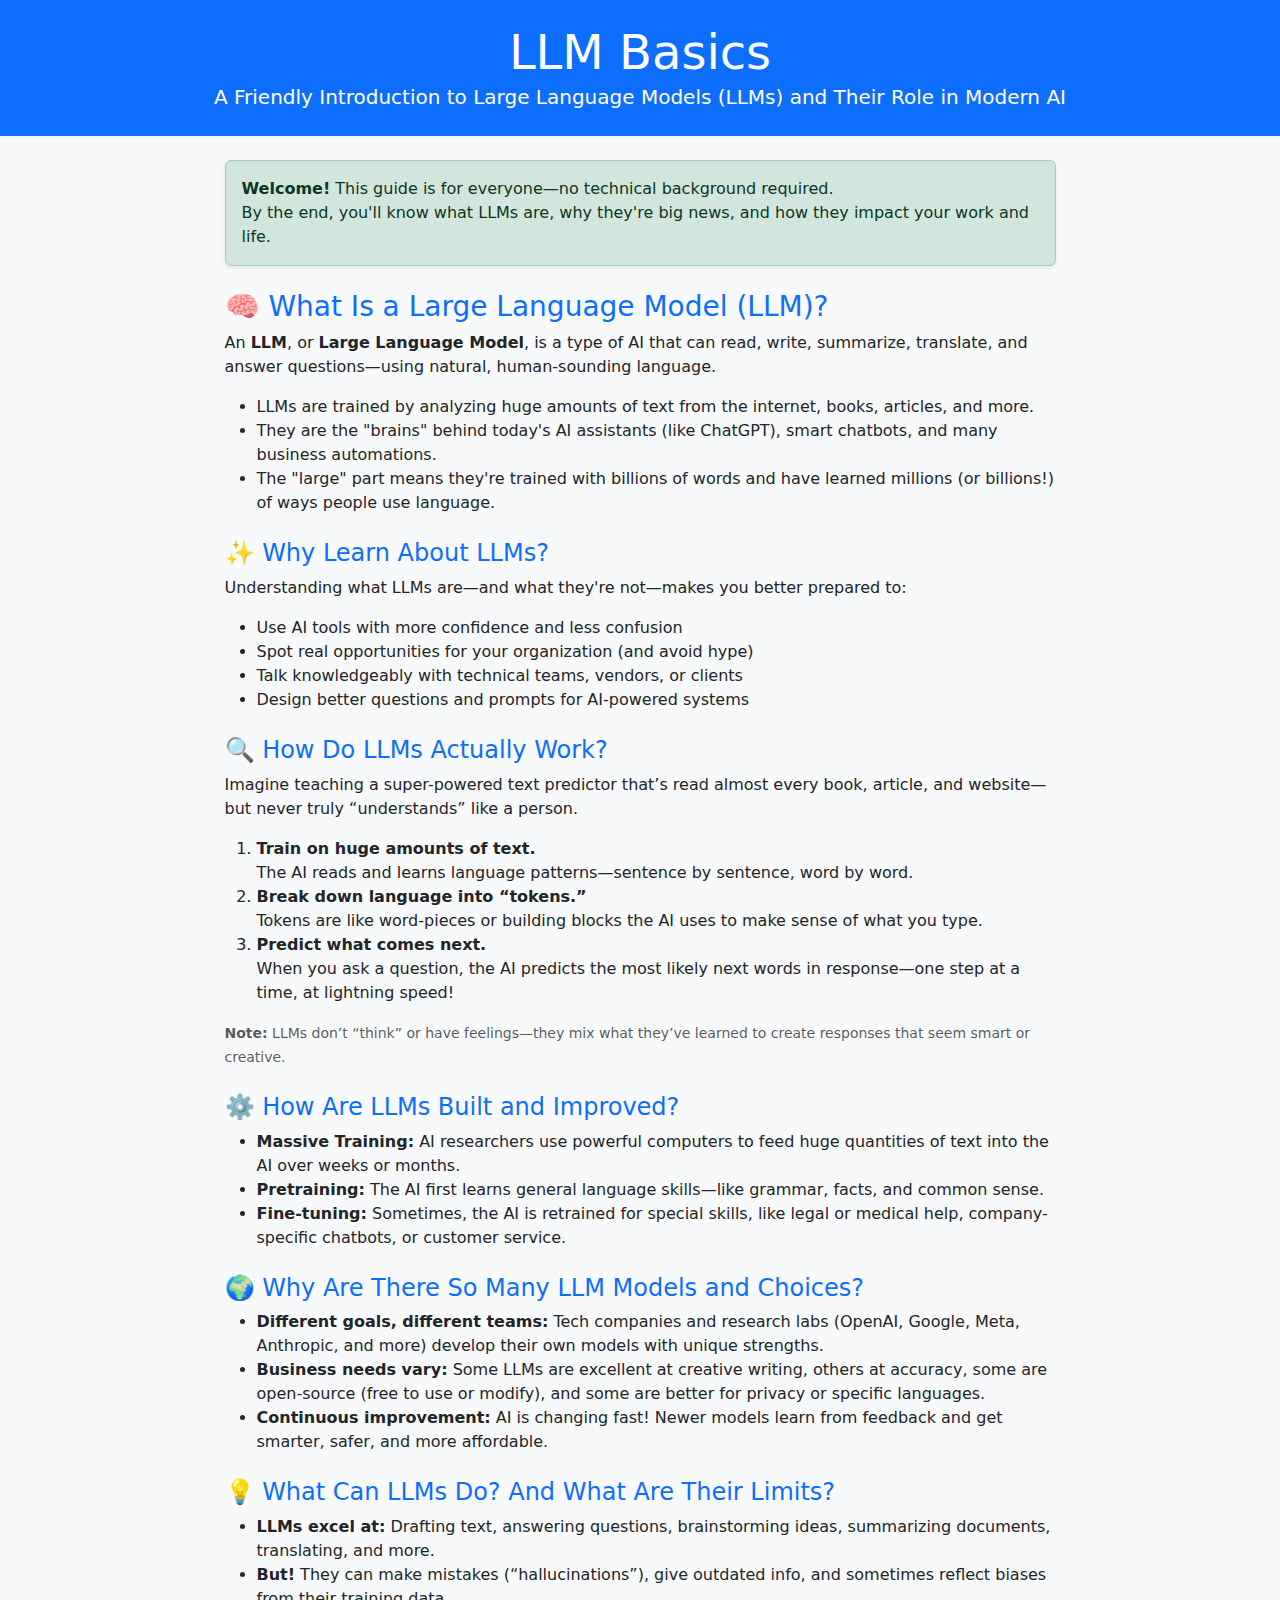
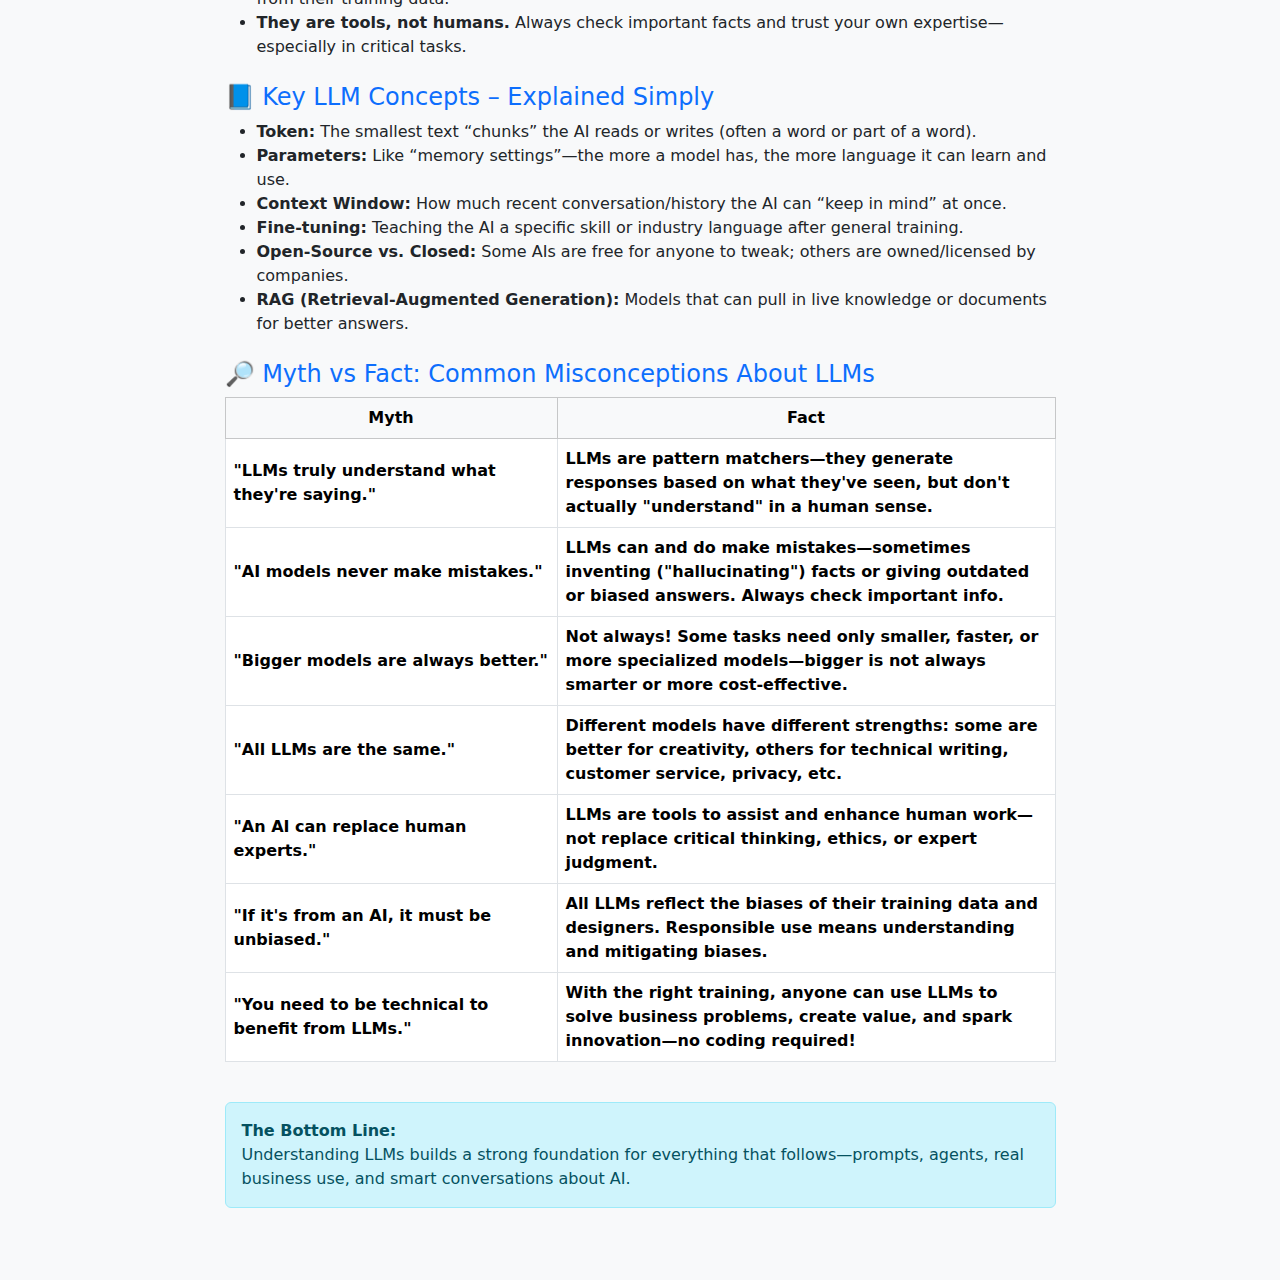
<file: llm-basics-myth-vs-fact.html>
<!DOCTYPE html>
<html lang="en">
  <head>
    <meta charset="UTF-8" />
    <title>LLM Basics – Understand Large Language Models for Everyone</title>
    <meta name="viewport" content="width=device-width, initial-scale=1" />
    <!-- Bootstrap 5 CSS -->
    <link
      href="https://cdn.jsdelivr.net/npm/bootstrap@5.3.2/dist/css/bootstrap.min.css"
      rel="stylesheet"
    />
    <style>
      .myth {
        color: #dc3545;
        font-weight: 600;
      }
      .fact {
        color: #198754;
        font-weight: 600;
      }
      .table-myth-fact th,
      .table-myth-fact td {
        vertical-align: middle;
      }
      .table-myth-fact {
        background-color: #f8f9fa;
      }
    </style>
  </head>
  <body class="bg-light">
    <header class="bg-primary text-white py-4 mb-4">
      <div class="container text-center">
        <h1 class="display-5 mb-0">LLM Basics</h1>
        <div class="fs-5">
          A Friendly Introduction to Large Language Models (LLMs) and Their Role
          in Modern AI
        </div>
      </div>
    </header>

    <main class="container pb-5">
      <div class="row justify-content-center">
        <div class="col-lg-9">
          <section class="mb-4">
            <div class="alert alert-success shadow-sm">
              <strong>Welcome!</strong> This guide is for everyone—no technical
              background required. <br />By the end, you'll know what LLMs are,
              why they're big news, and how they impact your work and life.
            </div>
          </section>

          <!-- What is an LLM -->
          <section class="mb-4">
            <h2 class="text-primary fs-3 mb-2">
              🧠 What Is a Large Language Model (LLM)?
            </h2>
            <p>
              An <b>LLM</b>, or <b>Large Language Model</b>, is a type of AI
              that can read, write, summarize, translate, and answer
              questions—using natural, human-sounding language.
            </p>
            <ul>
              <li>
                LLMs are trained by analyzing huge amounts of text from the
                internet, books, articles, and more.
              </li>
              <li>
                They are the "brains" behind today's AI assistants (like
                ChatGPT), smart chatbots, and many business automations.
              </li>
              <li>
                The "large" part means they're trained with billions of words
                and have learned millions (or billions!) of ways people use
                language.
              </li>
            </ul>
          </section>

          <!-- Why Does This Matter? -->
          <section class="mb-4">
            <h2 class="text-primary fs-4 mb-2">✨ Why Learn About LLMs?</h2>
            <p>
              Understanding what LLMs are—and what they're not—makes you better
              prepared to:
            </p>
            <ul>
              <li>Use AI tools with more confidence and less confusion</li>
              <li>
                Spot real opportunities for your organization (and avoid hype)
              </li>
              <li>
                Talk knowledgeably with technical teams, vendors, or clients
              </li>
              <li>
                Design better questions and prompts for AI-powered systems
              </li>
            </ul>
          </section>

          <!-- How Do LLMs Work? (For Non-Techies) -->
          <section class="mb-4">
            <h2 class="text-primary fs-4 mb-2">
              🔍 How Do LLMs Actually Work?
            </h2>
            <p>
              Imagine teaching a super-powered text predictor that’s read almost
              every book, article, and website—but never truly “understands”
              like a person.
            </p>
            <ol>
              <li>
                <b>Train on huge amounts of text.</b><br />
                The AI reads and learns language patterns—sentence by sentence,
                word by word.
              </li>
              <li>
                <b>Break down language into “tokens.”</b><br />
                Tokens are like word-pieces or building blocks the AI uses to
                make sense of what you type.
              </li>
              <li>
                <b>Predict what comes next.</b><br />
                When you ask a question, the AI predicts the most likely next
                words in response—one step at a time, at lightning speed!
              </li>
            </ol>
            <div class="text-muted">
              <small
                ><b>Note:</b> LLMs don’t “think” or have feelings—they mix what
                they’ve learned to create responses that seem smart or
                creative.</small
              >
            </div>
          </section>

          <!-- How Are LLMs Created? -->
          <section class="mb-4">
            <h2 class="text-primary fs-4 mb-2">
              ⚙️ How Are LLMs Built and Improved?
            </h2>
            <ul>
              <li>
                <b>Massive Training:</b> AI researchers use powerful computers
                to feed huge quantities of text into the AI over weeks or
                months.
              </li>
              <li>
                <b>Pretraining:</b> The AI first learns general language
                skills—like grammar, facts, and common sense.
              </li>
              <li>
                <b>Fine-tuning:</b> Sometimes, the AI is retrained for special
                skills, like legal or medical help, company-specific chatbots,
                or customer service.
              </li>
            </ul>
          </section>

          <!-- Why Are There So Many LLMs? -->
          <section class="mb-4">
            <h2 class="text-primary fs-4 mb-2">
              🌍 Why Are There So Many LLM Models and Choices?
            </h2>
            <ul>
              <li>
                <b>Different goals, different teams:</b> Tech companies and
                research labs (OpenAI, Google, Meta, Anthropic, and more)
                develop their own models with unique strengths.
              </li>
              <li>
                <b>Business needs vary:</b> Some LLMs are excellent at creative
                writing, others at accuracy, some are open-source (free to use
                or modify), and some are better for privacy or specific
                languages.
              </li>
              <li>
                <b>Continuous improvement:</b> AI is changing fast! Newer models
                learn from feedback and get smarter, safer, and more affordable.
              </li>
            </ul>
          </section>

          <!-- What Can LLMs Do? (And Not Do) -->
          <section class="mb-4">
            <h2 class="text-primary fs-4 mb-2">
              💡 What Can LLMs Do? And What Are Their Limits?
            </h2>
            <ul>
              <li>
                <b>LLMs excel at:</b> Drafting text, answering questions,
                brainstorming ideas, summarizing documents, translating, and
                more.
              </li>
              <li>
                <b>But!</b> They can make mistakes (“hallucinations”), give
                outdated info, and sometimes reflect biases from their training
                data.
              </li>
              <li>
                <b>They are tools, not humans.</b> Always check important facts
                and trust your own expertise—especially in critical tasks.
              </li>
            </ul>
          </section>

          <!-- Key Concepts Glossary -->
          <section class="mb-4">
            <h2 class="text-primary fs-4 mb-2">
              📘 Key LLM Concepts – Explained Simply
            </h2>
            <ul>
              <li>
                <b>Token:</b> The smallest text “chunks” the AI reads or writes
                (often a word or part of a word).
              </li>
              <li>
                <b>Parameters:</b> Like “memory settings”—the more a model has,
                the more language it can learn and use.
              </li>
              <li>
                <b>Context Window:</b> How much recent conversation/history the
                AI can “keep in mind” at once.
              </li>
              <li>
                <b>Fine-tuning:</b> Teaching the AI a specific skill or industry
                language after general training.
              </li>
              <li>
                <b>Open-Source vs. Closed:</b> Some AIs are free for anyone to
                tweak; others are owned/licensed by companies.
              </li>
              <li>
                <b>RAG (Retrieval-Augmented Generation):</b> Models that can
                pull in live knowledge or documents for better answers.
              </li>
            </ul>
          </section>

          <!-- Myth vs Fact Section -->
          <section class="mb-4">
            <h2 class="text-primary fs-4 mb-2">
              🔎 Myth vs Fact: Common Misconceptions About LLMs
            </h2>
            <div class="table-responsive">
              <table class="table table-myth-fact table-bordered align-middle">
                <thead class="table-light">
                  <tr>
                    <th class="text-center" style="width: 40%">Myth</th>
                    <th class="text-center" style="width: 60%">Fact</th>
                  </tr>
                </thead>
                <tbody>
                  <tr>
                    <td class="myth">
                      "LLMs truly understand what they're saying."
                    </td>
                    <td class="fact">
                      LLMs are pattern matchers—they generate responses based on
                      what they've seen, but don't actually "understand" in a
                      human sense.
                    </td>
                  </tr>
                  <tr>
                    <td class="myth">"AI models never make mistakes."</td>
                    <td class="fact">
                      LLMs can and do make mistakes—sometimes inventing
                      ("hallucinating") facts or giving outdated or biased
                      answers. Always check important info.
                    </td>
                  </tr>
                  <tr>
                    <td class="myth">"Bigger models are always better."</td>
                    <td class="fact">
                      Not always! Some tasks need only smaller, faster, or more
                      specialized models—bigger is not always smarter or more
                      cost-effective.
                    </td>
                  </tr>
                  <tr>
                    <td class="myth">"All LLMs are the same."</td>
                    <td class="fact">
                      Different models have different strengths: some are better
                      for creativity, others for technical writing, customer
                      service, privacy, etc.
                    </td>
                  </tr>
                  <tr>
                    <td class="myth">"An AI can replace human experts."</td>
                    <td class="fact">
                      LLMs are tools to assist and enhance human work—not
                      replace critical thinking, ethics, or expert judgment.
                    </td>
                  </tr>
                  <tr>
                    <td class="myth">
                      "If it's from an AI, it must be unbiased."
                    </td>
                    <td class="fact">
                      All LLMs reflect the biases of their training data and
                      designers. Responsible use means understanding and
                      mitigating biases.
                    </td>
                  </tr>
                  <tr>
                    <td class="myth">
                      "You need to be technical to benefit from LLMs."
                    </td>
                    <td class="fact">
                      With the right training, anyone can use LLMs to solve
                      business problems, create value, and spark innovation—no
                      coding required!
                    </td>
                  </tr>
                </tbody>
              </table>
            </div>
          </section>

          <section class="mb-4">
            <div class="alert alert-info">
              <b>The Bottom Line:</b>
              <br />
              <span>
                Understanding LLMs builds a strong foundation for everything
                that follows—prompts, agents, real business use, and smart
                conversations about AI.
              </span>
            </div>
          </section>
        </div>
      </div>
    </main>
  </body>
</html>
</file>
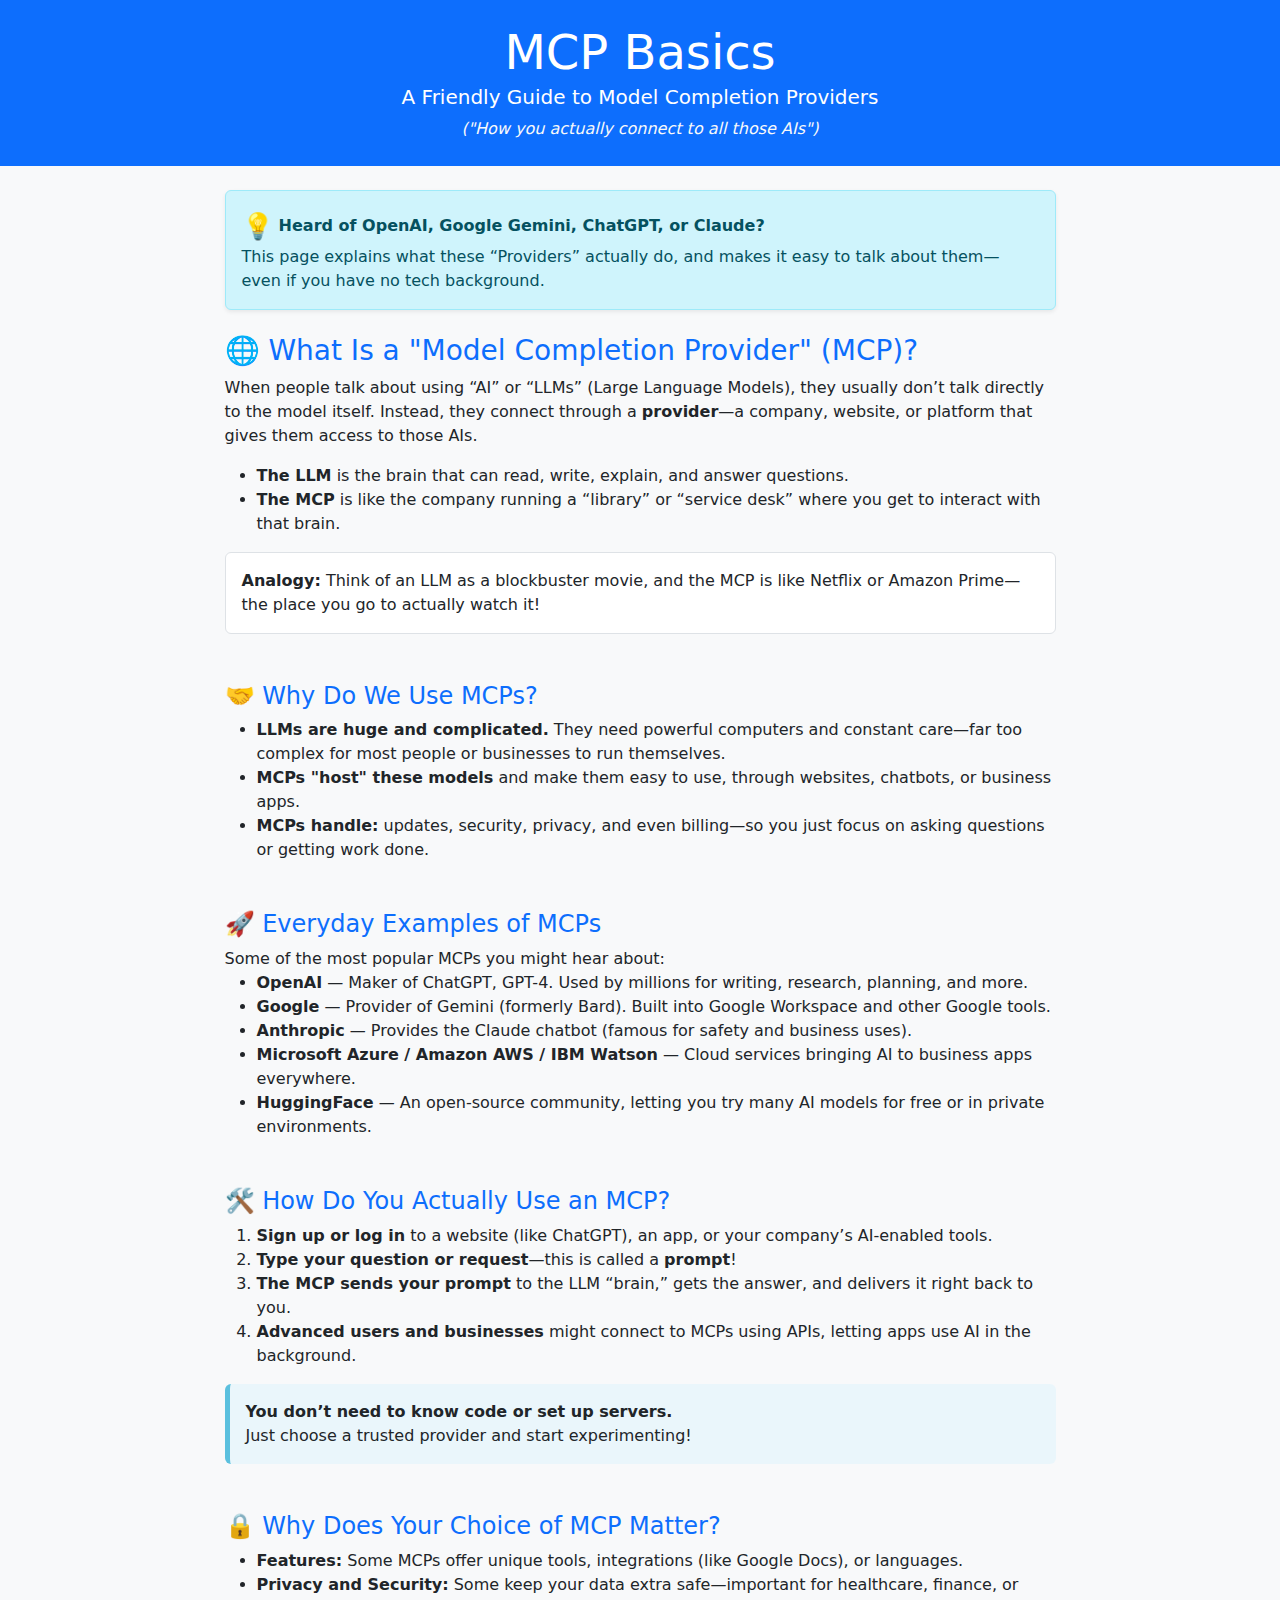
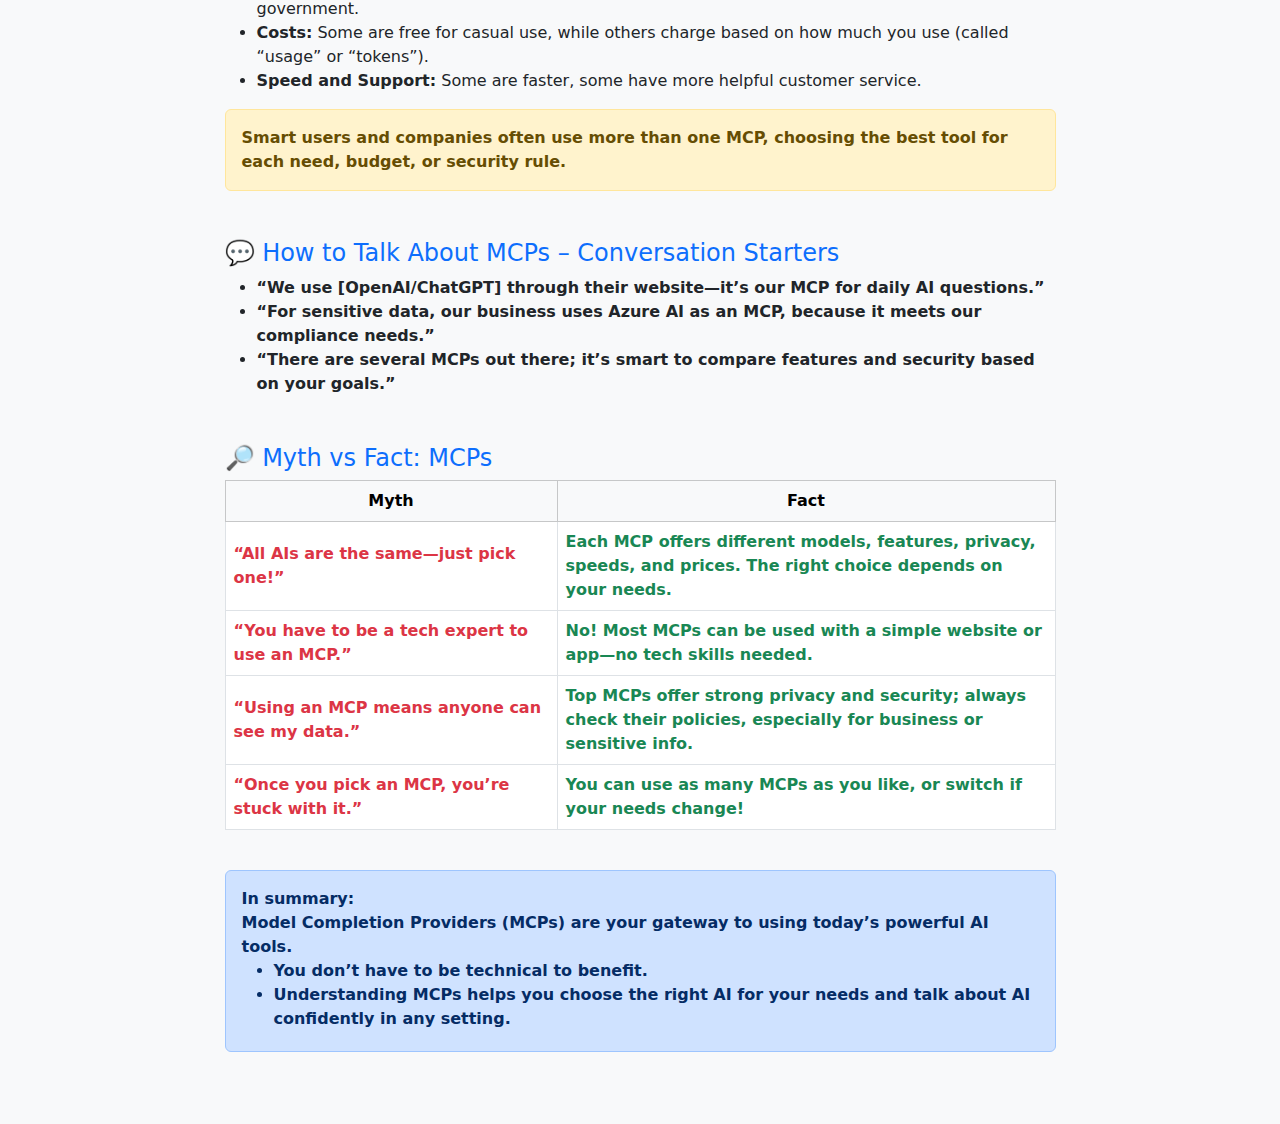
<file: mcp-basics-for-beginners.html>
<!DOCTYPE html>
<html lang="en">
<head>
  <meta charset="UTF-8">
  <title>MCP Basics – Understanding Model Completion Providers (for Non-Techies)</title>
  <meta name="viewport" content="width=device-width, initial-scale=1">
  <!-- Bootstrap 5 CSS -->
  <link href="https://cdn.jsdelivr.net/npm/bootstrap@5.3.2/dist/css/bootstrap.min.css" rel="stylesheet">
  <style>
    .mcp-tip { background: #eaf6fb; border-left: 5px solid #5bc0de; padding: 1rem; }
    .mcp-icon { font-size: 1.6em; vertical-align:middle; color: #03a9f4;}
  </style>
</head>
<body class="bg-light">

  <header class="bg-primary text-white py-4 mb-4">
    <div class="container text-center">
      <h1 class="display-5 mb-0">MCP Basics</h1>
      <div class="fs-5">A Friendly Guide to Model Completion Providers<br><span class="fs-6 text-light fst-italic">("How you actually connect to all those AIs")</span></div>
    </div>
  </header>

  <main class="container pb-5">
    <div class="row justify-content-center">
      <div class="col-lg-9">

        <section class="mb-4">
          <div class="alert alert-info shadow-sm">
            <span class="mcp-icon">💡</span>
            <strong>Heard of OpenAI, Google Gemini, ChatGPT, or Claude?</strong>
            <br>This page explains what these “Providers” actually do, and makes it easy to talk about them—even if you have no tech background.
          </div>
        </section>

        <!-- What is an MCP? -->
        <section class="mb-5">
          <h2 class="text-primary fs-3 mb-2">🌐 What Is a "Model Completion Provider" (MCP)?</h2>
          <p>
            When people talk about using “AI” or “LLMs” (Large Language Models), they usually don’t talk directly to the model itself. Instead, they connect through a <b>provider</b>—a company, website, or platform that gives them access to those AIs.
          </p>
          <ul>
            <li><b>The LLM</b> is the brain that can read, write, explain, and answer questions.</li>
            <li><b>The MCP</b> is like the company running a “library” or “service desk” where you get to interact with that brain.</li>
          </ul>
          <div class="rounded bg-white border p-3 mcp-tip mb-2">
            <b>Analogy:</b> Think of an LLM as a blockbuster movie, and the MCP is like Netflix or Amazon Prime—the place you go to actually watch it!
          </div>
        </section>

        <!-- Why Use MCPs? -->
        <section class="mb-5">
          <h2 class="text-primary fs-4 mb-2">🤝 Why Do We Use MCPs?</h2>
          <ul>
            <li><b>LLMs are huge and complicated.</b> They need powerful computers and constant care—far too complex for most people or businesses to run themselves.</li>
            <li><b>MCPs "host" these models</b> and make them easy to use, through websites, chatbots, or business apps.</li>
            <li><b>MCPs handle:</b> updates, security, privacy, and even billing—so you just focus on asking questions or getting work done.</li>
          </ul>
        </section>

        <!-- Examples of MCPs (Simple, Everyday) -->
        <section class="mb-5">
          <h2 class="text-primary fs-4 mb-2">🚀 Everyday Examples of MCPs</h2>
          <div>Some of the most popular MCPs you might hear about:</div>
          <ul>
            <li>
              <b>OpenAI</b> &mdash; Maker of ChatGPT, GPT-4. Used by millions for writing, research, planning, and more.
            </li>
            <li>
              <b>Google</b> &mdash; Provider of Gemini (formerly Bard). Built into Google Workspace and other Google tools.
            </li>
            <li>
              <b>Anthropic</b> &mdash; Provides the Claude chatbot (famous for safety and business uses).
            </li>
            <li>
              <b>Microsoft Azure / Amazon AWS / IBM Watson</b> &mdash; Cloud services bringing AI to business apps everywhere.
            </li>
            <li>
              <b>HuggingFace</b> &mdash; An open-source community, letting you try many AI models for free or in private environments.
            </li>
          </ul>
        </section>

        <!-- How Do You Use MCPs? -->
        <section class="mb-5">
          <h2 class="text-primary fs-4 mb-2">🛠️ How Do You Actually Use an MCP?</h2>
          <ol>
            <li><b>Sign up or log in</b> to a website (like ChatGPT), an app, or your company’s AI-enabled tools.</li>
            <li><b>Type your question or request</b>—this is called a <b>prompt</b>!</li>
            <li><b>The MCP sends your prompt</b> to the LLM “brain,” gets the answer, and delivers it right back to you.</li>
            <li><b>Advanced users and businesses</b> might connect to MCPs using APIs, letting apps use AI in the background.</li>
          </ol>
          <div class="rounded mcp-tip mb-3">
            <b>You don’t need to know code or set up servers.</b><br>Just choose a trusted provider and start experimenting!
          </div>
        </section>

        <!-- Why Does It Matter Which MCP You Use? -->
        <section class="mb-5">
          <h2 class="text-primary fs-4 mb-2">🔒 Why Does Your Choice of MCP Matter?</h2>
          <ul>
            <li>
              <b>Features:</b> Some MCPs offer unique tools, integrations (like Google Docs), or languages.
            </li>
            <li>
              <b>Privacy and Security:</b> Some keep your data extra safe—important for healthcare, finance, or government.
            </li>
            <li>
              <b>Costs:</b> Some are free for casual use, while others charge based on how much you use (called “usage” or “tokens”).
            </li>
            <li>
              <b>Speed and Support:</b> Some are faster, some have more helpful customer service.
            </li>
          </ul>
          <div class="alert alert-warning mt-2">
            <b>Smart users and companies often use more than one MCP, choosing the best tool for each need, budget, or security rule.
          </div>
        </section>

        <!-- MCP Conversation Confidence -->
        <section class="mb-5">
          <h2 class="text-primary fs-4 mb-2">💬 How to Talk About MCPs – Conversation Starters</h2>
          <ul>
            <li>“We use [OpenAI/ChatGPT] through their website—it’s our MCP for daily AI questions.”</li>
            <li>“For sensitive data, our business uses Azure AI as an MCP, because it meets our compliance needs.”</li>
            <li>“There are several MCPs out there; it’s smart to compare features and security based on your goals.”</li>
          </ul>
        </section>

        <!-- Simple Myth vs Fact -->
        <section class="mb-4">
          <h2 class="text-primary fs-4 mb-2">🔎 Myth vs Fact: MCPs</h2>
          <div class="table-responsive">
            <table class="table table-bordered align-middle" style="background-color: #f8f9fa;">
              <thead class="table-light">
                <tr>
                  <th style="width:40%" class="text-center">Myth</th>
                  <th style="width:60%" class="text-center">Fact</th>
                </tr>
              </thead>
              <tbody>
                <tr>
                  <td class="text-danger fw-bold">“All AIs are the same—just pick one!”</td>
                  <td class="text-success fw-bold">Each MCP offers different models, features, privacy, speeds, and prices. The right choice depends on your needs.</td>
                </tr>
                <tr>
                  <td class="text-danger fw-bold">“You have to be a tech expert to use an MCP.”</td>
                  <td class="text-success fw-bold">No! Most MCPs can be used with a simple website or app—no tech skills needed.</td>
                </tr>
                <tr>
                  <td class="text-danger fw-bold">“Using an MCP means anyone can see my data.”</td>
                  <td class="text-success fw-bold">Top MCPs offer strong privacy and security; always check their policies, especially for business or sensitive info.</td>
                </tr>
                <tr>
                  <td class="text-danger fw-bold">“Once you pick an MCP, you’re stuck with it.”</td>
                  <td class="text-success fw-bold">You can use as many MCPs as you like, or switch if your needs change!</td>
                </tr>
              </tbody>
            </table>
          </div>
        </section>

        <section class="mb-4">
          <div class="alert alert-primary">
            <b>In summary:</b><br>
            Model Completion Providers (MCPs) are your gateway to using today’s powerful AI tools.  
            <ul class="mb-1">
              <li>You don’t have to be technical to benefit.</li>
              <li>Understanding MCPs helps you choose the right AI for your needs and talk about AI confidently in any setting.</li>
            </ul>            
          </div>
        </section>

      </div>
    </div>
  </main>
</body>
</html>
</file>
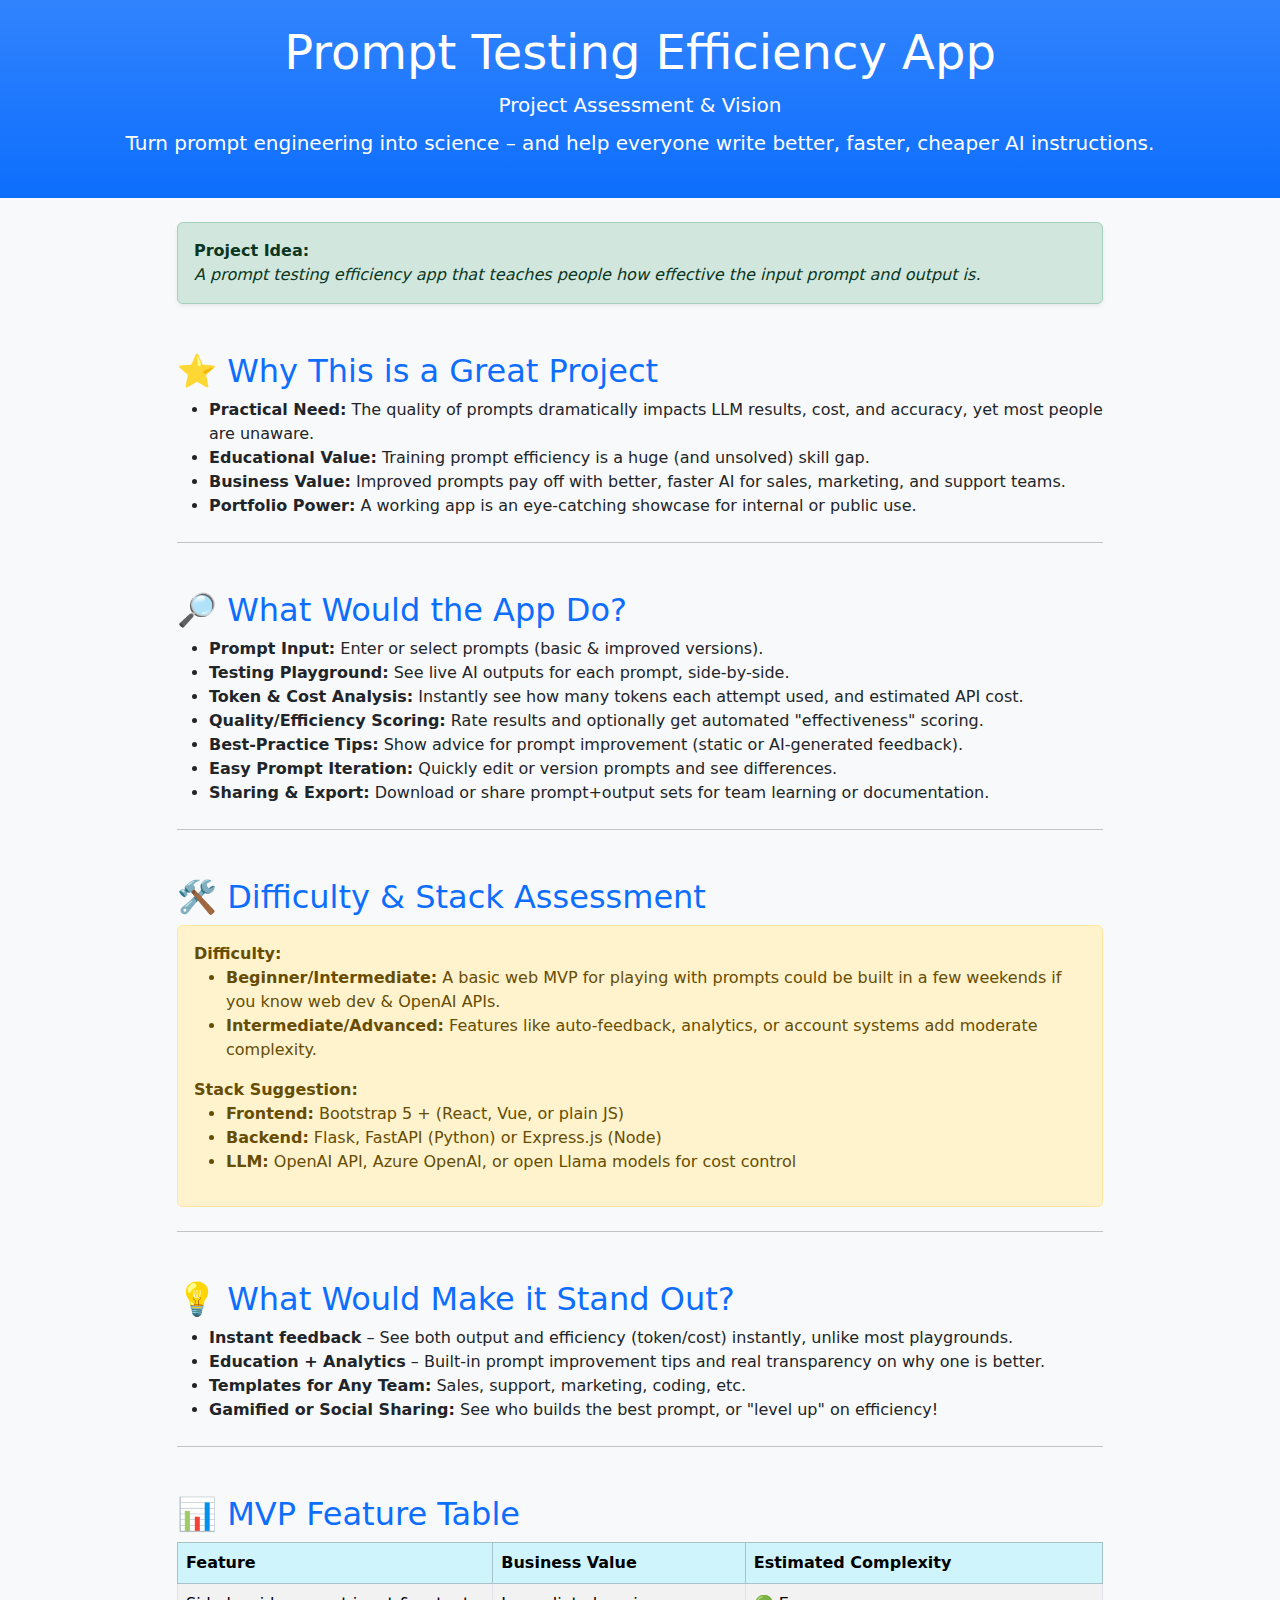
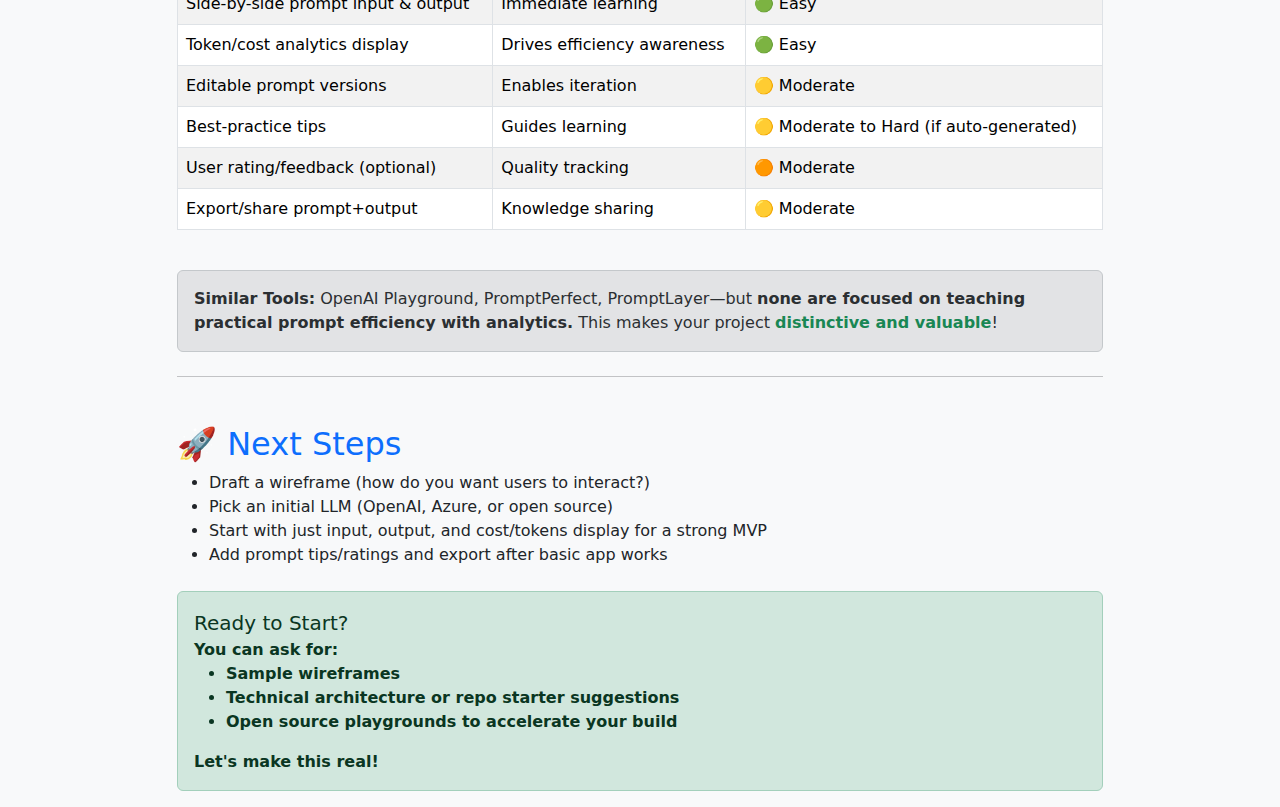
<file: prompt-efficiency-app-concept.html>
<!DOCTYPE html>
<html lang="en">
<head>
  <meta charset="UTF-8">
  <title>Prompt Testing Efficiency App: Project Concept</title>
  <meta name="viewport" content="width=device-width, initial-scale=1">
  <!-- Bootstrap 5 CDN -->
  <link href="https://cdn.jsdelivr.net/npm/bootstrap@5.3.2/dist/css/bootstrap.min.css" rel="stylesheet">
  <script src="https://cdn.jsdelivr.net/npm/bootstrap@5.3.2/dist/js/bootstrap.bundle.min.js"></script>
</head>
<body class="bg-light">

  <header class="bg-primary bg-gradient text-white py-4 mb-4">
    <div class="container text-center">
      <h1 class="display-5 mb-2">Prompt Testing Efficiency App</h1>
      <span class="fs-5">Project Assessment &amp; Vision</span>
      <p class="lead mt-2">Turn prompt engineering into science – and help everyone write better, faster, cheaper AI instructions.</p>
    </div>
  </header>

  <div class="container">
    <div class="row justify-content-center">
      <div class="col-12 col-md-10">


        <div class="alert alert-success shadow-sm mb-4" role="alert">
          <strong>Project Idea:</strong><br>
          <em>A prompt testing efficiency app that teaches people how effective the input prompt and output is.</em>
        </div>

        <h2 class="text-primary mt-5">⭐ Why This is a Great Project</h2>
        <ul>
          <li><b>Practical Need:</b> The quality of prompts dramatically impacts LLM results, cost, and accuracy, yet most people are unaware.</li>
          <li><b>Educational Value:</b> Training prompt efficiency is a huge (and unsolved) skill gap.</li>
          <li><b>Business Value:</b> Improved prompts pay off with better, faster AI for sales, marketing, and support teams.</li>
          <li><b>Portfolio Power:</b> A working app is an eye-catching showcase for internal or public use.</li>
        </ul>

        <hr class="my-4">

        <h2 class="text-primary mt-5">🔎 What Would the App Do?</h2>
        <ul>
          <li><b>Prompt Input:</b> Enter or select prompts (basic & improved versions).</li>
          <li><b>Testing Playground:</b> See live AI outputs for each prompt, side-by-side.</li>
          <li><b>Token & Cost Analysis:</b> Instantly see how many tokens each attempt used, and estimated API cost.</li>
          <li><b>Quality/Efficiency Scoring:</b> Rate results and optionally get automated "effectiveness" scoring.</li>
          <li><b>Best-Practice Tips:</b> Show advice for prompt improvement (static or AI-generated feedback).</li>
          <li><b>Easy Prompt Iteration:</b> Quickly edit or version prompts and see differences.</li>
          <li><b>Sharing & Export:</b> Download or share prompt+output sets for team learning or documentation.</li>
        </ul>

        <hr class="my-4">

        <h2 class="text-primary mt-5">🛠️ Difficulty & Stack Assessment</h2>
        <div class="alert alert-warning">
          <strong>Difficulty:</strong> <br>
          <ul>
            <li><b>Beginner/Intermediate:</b> A basic web MVP for playing with prompts could be built in a few weekends if you know web dev & OpenAI APIs.</li>
            <li><b>Intermediate/Advanced:</b> Features like auto-feedback, analytics, or account systems add moderate complexity.</li>
          </ul>
          <strong>Stack Suggestion:</strong>
          <ul>
            <li><b>Frontend:</b> Bootstrap 5 + (React, Vue, or plain JS)</li>
            <li><b>Backend:</b> Flask, FastAPI (Python) or Express.js (Node)</li>
            <li><b>LLM:</b> OpenAI API, Azure OpenAI, or open Llama models for cost control</li>
          </ul>
        </div>

        <hr class="my-4">

        <h2 class="text-primary mt-5">💡 What Would Make it Stand Out?</h2>
        <ul>
          <li><b>Instant feedback</b> – See both output and efficiency (token/cost) instantly, unlike most playgrounds.</li>
          <li><b>Education + Analytics</b> – Built-in prompt improvement tips and real transparency on why one is better.</li>
          <li><b>Templates for Any Team:</b> Sales, support, marketing, coding, etc.</li>
          <li><b>Gamified or Social Sharing:</b> See who builds the best prompt, or "level up" on efficiency!</li>
        </ul>

        <hr class="my-4">

        <h2 class="text-primary mt-5">📊 MVP Feature Table</h2>
        <div class="table-responsive">
          <table class="table table-bordered table-striped align-middle">
            <thead class="table-info text-dark">
              <tr>
                <th>Feature</th>
                <th>Business Value</th>
                <th>Estimated Complexity</th>
              </tr>
            </thead>
            <tbody>
              <tr>
                <td>Side-by-side prompt input &amp; output</td>
                <td>Immediate learning</td>
                <td>🟢 Easy</td>
              </tr>
              <tr>
                <td>Token/cost analytics display</td>
                <td>Drives efficiency awareness</td>
                <td>🟢 Easy</td>
              </tr>
              <tr>
                <td>Editable prompt versions</td>
                <td>Enables iteration</td>
                <td>🟡 Moderate</td>
              </tr>
              <tr>
                <td>Best-practice tips</td>
                <td>Guides learning</td>
                <td>🟡 Moderate to Hard (if auto-generated)</td>
              </tr>
              <tr>
                <td>User rating/feedback (optional)</td>
                <td>Quality tracking</td>
                <td>🟠 Moderate</td>
              </tr>
              <tr>
                <td>Export/share prompt+output</td>
                <td>Knowledge sharing</td>
                <td>🟡 Moderate</td>
              </tr>
            </tbody>
          </table>
        </div>

        <div class="alert alert-secondary my-4">
          <strong>Similar Tools:</strong> OpenAI Playground, PromptPerfect, PromptLayer—but <b>none are focused on teaching practical prompt efficiency with analytics.</b> This makes your project <span class="text-success fw-bold">distinctive and valuable</span>!
        </div>

        <hr class="my-4">

        <h2 class="text-primary mt-5">🚀 Next Steps</h2>
        <ul>
          <li>Draft a wireframe (how do you want users to interact?)</li>
          <li>Pick an initial LLM (OpenAI, Azure, or open source)</li>
          <li>Start with just input, output, and cost/tokens display for a strong MVP</li>
          <li>Add prompt tips/ratings and export after basic app works</li>
        </ul>

        <div class="alert alert-success mt-4" role="alert">
          <span class="fs-5">Ready to Start?</span> <br>
          <b>
            You can ask for:
            <ul>
              <li>Sample wireframes</li>
              <li>Technical architecture or repo starter suggestions</li>
              <li>Open source playgrounds to accelerate your build</li>
            </ul>
            Let's make this real!
          </b>
        </div>

      </div>
    </div>
  </div>
  
</body>
</html>
</file>
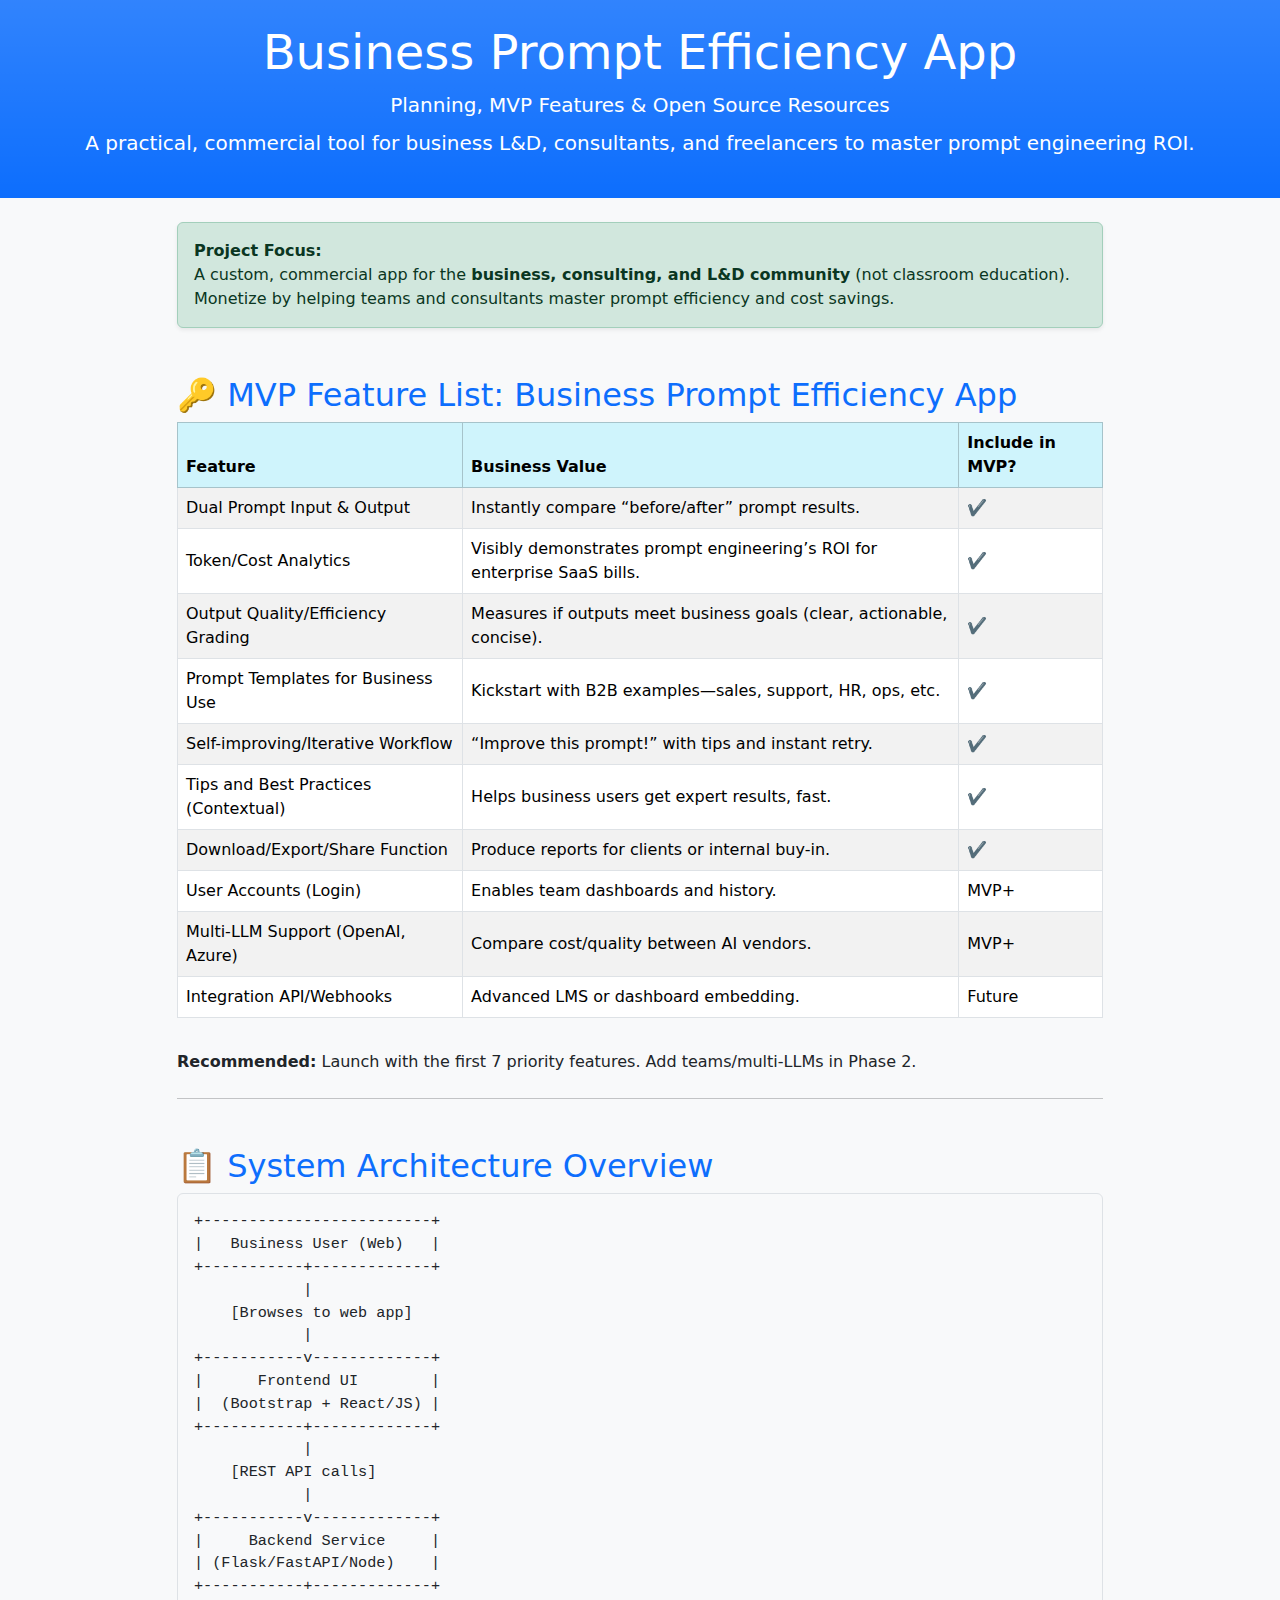
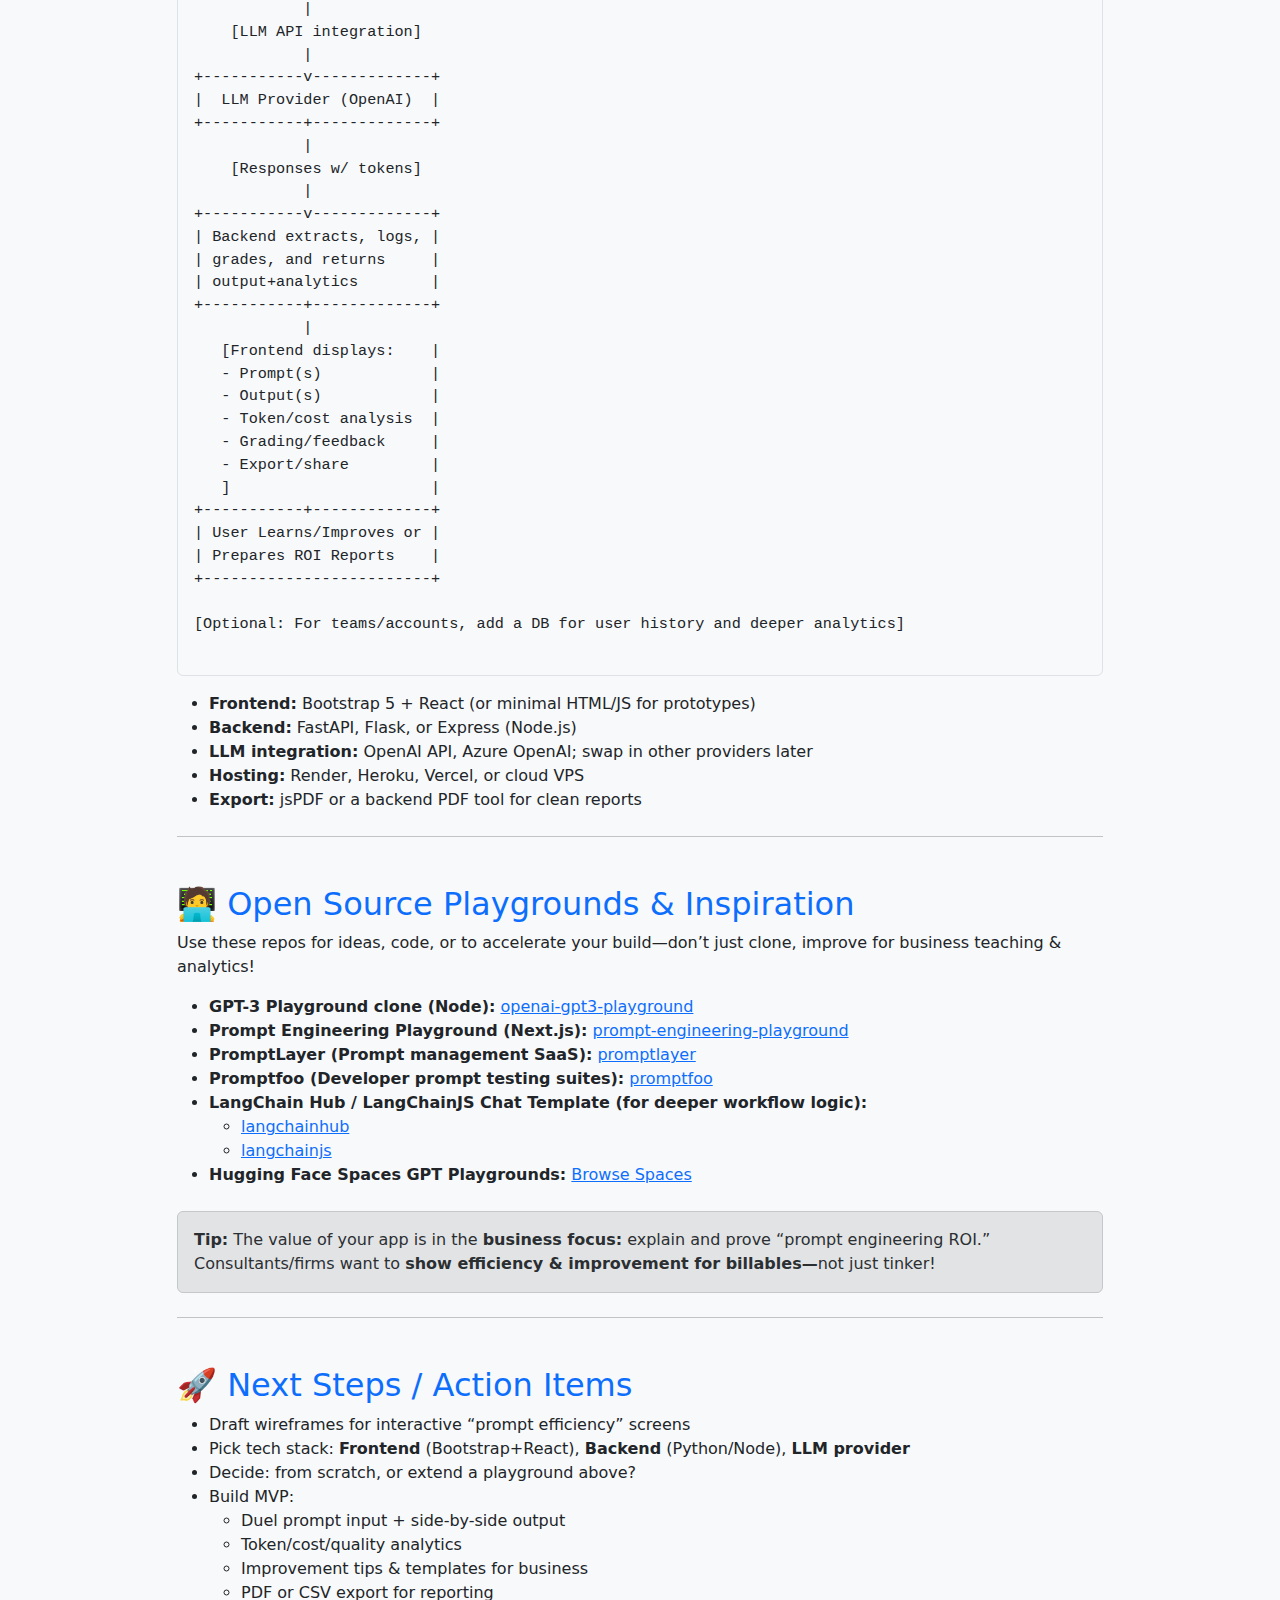
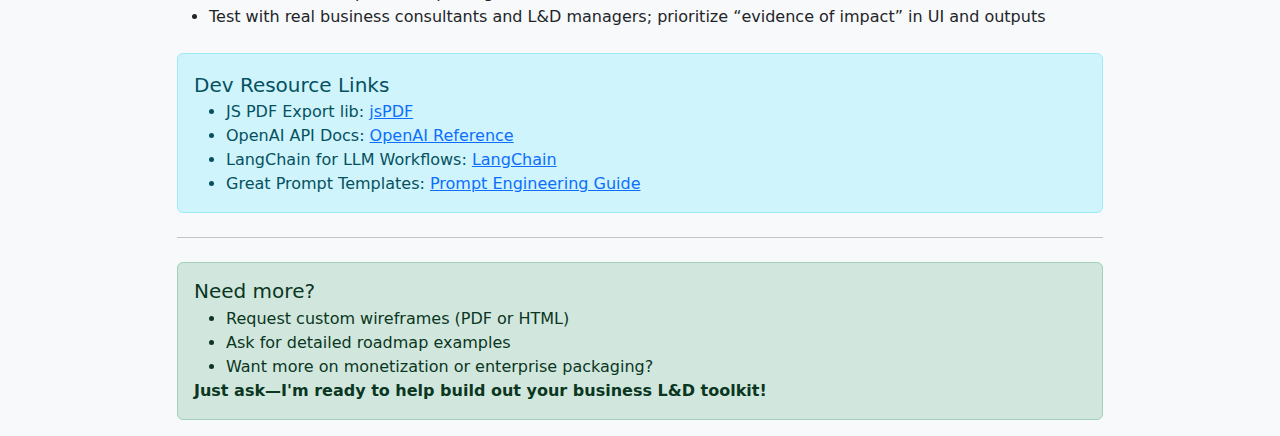
<file: prompt-efficiency-business-mvp-planning.html>
<!DOCTYPE html>
<html lang="en">
<head>
  <meta charset="UTF-8">
  <title>Business Prompt Efficiency App - Planning & Resources</title>
  <meta name="viewport" content="width=device-width, initial-scale=1">
  <!-- Bootstrap 5 CDN -->
  <link href="https://cdn.jsdelivr.net/npm/bootstrap@5.3.2/dist/css/bootstrap.min.css" rel="stylesheet">
  <script src="https://cdn.jsdelivr.net/npm/bootstrap@5.3.2/dist/js/bootstrap.bundle.min.js"></script>
</head>
<body class="bg-light">

  <header class="bg-primary bg-gradient text-white py-4 mb-4">
    <div class="container text-center">
      <h1 class="display-5 mb-2">Business Prompt Efficiency App</h1>
      <span class="fs-5">Planning, MVP Features &amp; Open Source Resources</span>
      <p class="lead mt-2">A practical, commercial tool for business L&D, consultants, and freelancers to master prompt engineering ROI.</p>
    </div>
  </header>

  <div class="container">
    <div class="row justify-content-center">
      <div class="col-12 col-md-10">

        <div class="alert alert-success shadow-sm mb-4" role="alert">
          <strong>Project Focus:</strong><br>
          A custom, commercial app for the <b>business, consulting, and L&D community</b> (not classroom education). Monetize by helping teams and consultants master prompt efficiency and cost savings.
        </div>

        <h2 class="text-primary mt-5">🔑 MVP Feature List: Business Prompt Efficiency App</h2>
        <div class="table-responsive">
        <table class="table table-bordered table-striped align-middle">
          <thead class="table-info text-dark">
            <tr>
              <th>Feature</th>
              <th>Business Value</th>
              <th>Include in MVP?</th>
            </tr>
          </thead>
          <tbody>
            <tr>
              <td>Dual Prompt Input &amp; Output</td>
              <td>Instantly compare “before/after” prompt results.</td>
              <td>✔️</td>
            </tr>
            <tr>
              <td>Token/Cost Analytics</td>
              <td>Visibly demonstrates prompt engineering’s ROI for enterprise SaaS bills.</td>
              <td>✔️</td>
            </tr>
            <tr>
              <td>Output Quality/Efficiency Grading</td>
              <td>Measures if outputs meet business goals (clear, actionable, concise).</td>
              <td>✔️</td>
            </tr>
            <tr>
              <td>Prompt Templates for Business Use</td>
              <td>Kickstart with B2B examples—sales, support, HR, ops, etc.</td>
              <td>✔️</td>
            </tr>
            <tr>
              <td>Self-improving/Iterative Workflow</td>
              <td>“Improve this prompt!” with tips and instant retry.</td>
              <td>✔️</td>
            </tr>
            <tr>
              <td>Tips and Best Practices (Contextual)</td>
              <td>Helps business users get expert results, fast.</td>
              <td>✔️</td>
            </tr>
            <tr>
              <td>Download/Export/Share Function</td>
              <td>Produce reports for clients or internal buy-in.</td>
              <td>✔️</td>
            </tr>
            <tr>
              <td>User Accounts (Login)</td>
              <td>Enables team dashboards and history.</td>
              <td>MVP+</td>
            </tr>
            <tr>
              <td>Multi-LLM Support (OpenAI, Azure)</td>
              <td>Compare cost/quality between AI vendors.</td>
              <td>MVP+</td>
            </tr>
            <tr>
              <td>Integration API/Webhooks</td>
              <td>Advanced LMS or dashboard embedding.</td>
              <td>Future</td>
            </tr>
          </tbody>
        </table>
        </div>
        <p class="mt-3"><b>Recommended:</b> Launch with the first 7 priority features. Add teams/multi-LLMs in Phase 2.</p>

        <hr class="my-4">

        <h2 class="text-primary mt-5">📋 System Architecture Overview</h2>
        <pre class="bg-light border rounded p-3" style="font-size: .95em;">
+-------------------------+
|   Business User (Web)   |
+-----------+-------------+
            |
    [Browses to web app]
            |
+-----------v-------------+
|      Frontend UI        |
|  (Bootstrap + React/JS) |
+-----------+-------------+
            |
    [REST API calls]
            |
+-----------v-------------+
|     Backend Service     |
| (Flask/FastAPI/Node)    |
+-----------+-------------+
            |
    [LLM API integration]
            |
+-----------v-------------+
|  LLM Provider (OpenAI)  |
+-----------+-------------+
            |
    [Responses w/ tokens]
            |
+-----------v-------------+
| Backend extracts, logs, |
| grades, and returns     |
| output+analytics        |
+-----------+-------------+
            |
   [Frontend displays:    |
   - Prompt(s)            |
   - Output(s)            |
   - Token/cost analysis  |
   - Grading/feedback     |
   - Export/share         |
   ]                      |
+-----------+-------------+
| User Learns/Improves or |
| Prepares ROI Reports    |
+-------------------------+

[Optional: For teams/accounts, add a DB for user history and deeper analytics]
        </pre>
        <ul>
          <li><b>Frontend:</b> Bootstrap 5 + React (or minimal HTML/JS for prototypes)</li>
          <li><b>Backend:</b> FastAPI, Flask, or Express (Node.js)</li>
          <li><b>LLM integration:</b> OpenAI API, Azure OpenAI; swap in other providers later</li>
          <li><b>Hosting:</b> Render, Heroku, Vercel, or cloud VPS</li>
          <li><b>Export:</b> jsPDF or a backend PDF tool for clean reports</li>
        </ul>

        <hr class="my-4">

        <h2 class="text-primary mt-5">🧑‍💻 Open Source Playgrounds &amp; Inspiration</h2>
        <p>Use these repos for ideas, code, or to accelerate your build—don’t just clone, improve for business teaching &amp; analytics!</p>
        <ul>
          <li>
            <b>GPT-3 Playground clone (Node):</b>
            <a href="https://github.com/pawanpaudel93/openai-gpt3-playground" target="_blank">openai-gpt3-playground</a>
          </li>
          <li>
            <b>Prompt Engineering Playground (Next.js):</b>
            <a href="https://github.com/ActivateAI/prompt-engineering-playground" target="_blank">prompt-engineering-playground</a>
          </li>
          <li>
            <b>PromptLayer (Prompt management SaaS):</b>
            <a href="https://github.com/promptlayer/promptlayer" target="_blank">promptlayer</a>
          </li>
          <li>
            <b>Promptfoo (Developer prompt testing suites):</b>
            <a href="https://github.com/promptfoo/promptfoo" target="_blank">promptfoo</a>
          </li>
          <li>
            <b>LangChain Hub / LangChainJS Chat Template (for deeper workflow logic):</b>
            <ul>
              <li><a href="https://github.com/langchain-ai/langchainhub" target="_blank">langchainhub</a></li>
              <li><a href="https://github.com/langchain-ai/langchainjs" target="_blank">langchainjs</a></li>
            </ul>
          </li>
          <li>
            <b>Hugging Face Spaces GPT Playgrounds:</b>
            <a href="https://huggingface.co/spaces" target="_blank">Browse Spaces</a>
          </li>
        </ul>

        <div class="alert alert-secondary mt-4">
          <strong>Tip:</strong> The value of your app is in the <b>business focus:</b> explain and prove “prompt engineering ROI.”  
          Consultants/firms want to <b>show efficiency &amp; improvement for billables—</b>not just tinker!
        </div>

        <hr class="my-4">

        <h2 class="text-primary mt-5">🚀 Next Steps / Action Items</h2>
        <ul>
          <li>Draft wireframes for interactive “prompt efficiency” screens</li>
          <li>Pick tech stack: <b>Frontend</b> (Bootstrap+React), <b>Backend</b> (Python/Node), <b>LLM provider</b></li>
          <li>Decide: from scratch, or extend a playground above?</li>
          <li>
            Build MVP:<br>
            <ul>
              <li>Duel prompt input + side-by-side output</li>
              <li>Token/cost/quality analytics</li>
              <li>Improvement tips &amp; templates for business</li>
              <li>PDF or CSV export for reporting</li>
            </ul>
          </li>
          <li>
            Test with real business consultants and L&amp;D managers; prioritize “evidence of impact” in UI and outputs
          </li>
        </ul>

        <div class="alert alert-info mt-4" role="alert">
          <span class="fs-5">Dev Resource Links</span><br>
          <ul class="mb-0">
            <li>JS PDF Export lib: <a href="https://github.com/parallax/jsPDF" target="_blank">jsPDF</a></li>
            <li>OpenAI API Docs: <a href="https://platform.openai.com/docs/api-reference" target="_blank">OpenAI Reference</a></li>
            <li>LangChain for LLM Workflows: <a href="https://python.langchain.com/" target="_blank">LangChain</a></li>
            <li>Great Prompt Templates: <a href="https://github.com/dair-ai/Prompt-Engineering-Guide" target="_blank">Prompt Engineering Guide</a></li>
          </ul>
        </div>

        <hr class="my-4">
        <div class="alert alert-success" role="alert">
          <h5 class="mb-1">Need more?</h5>
          <ul class="mb-0">
            <li>Request custom wireframes (PDF or HTML)</li>
            <li>Ask for detailed roadmap examples</li>
            <li>Want more on monetization or enterprise packaging?</li>
          </ul>
          <b>Just ask—I'm ready to help build out your business L&D toolkit!</b>
        </div>

      </div>
    </div>
  </div>
  
</body>
</html>
</file>
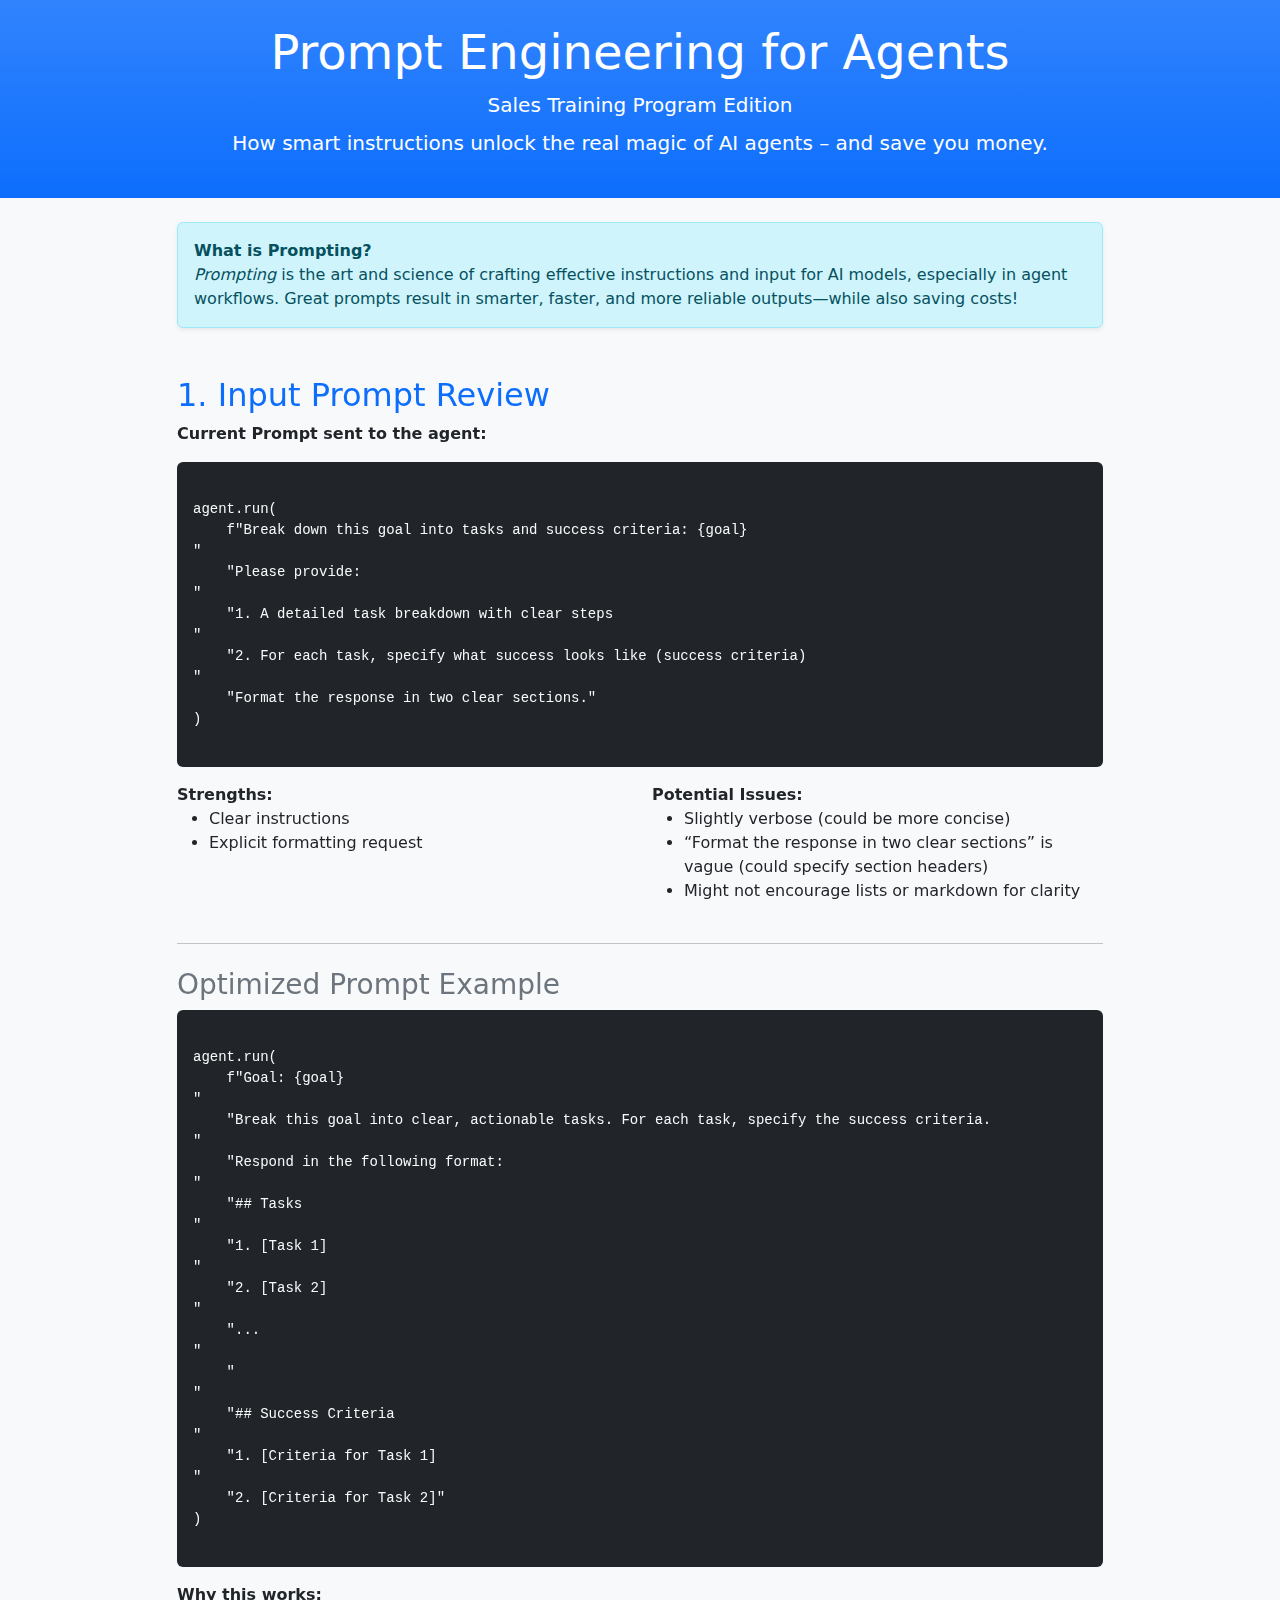
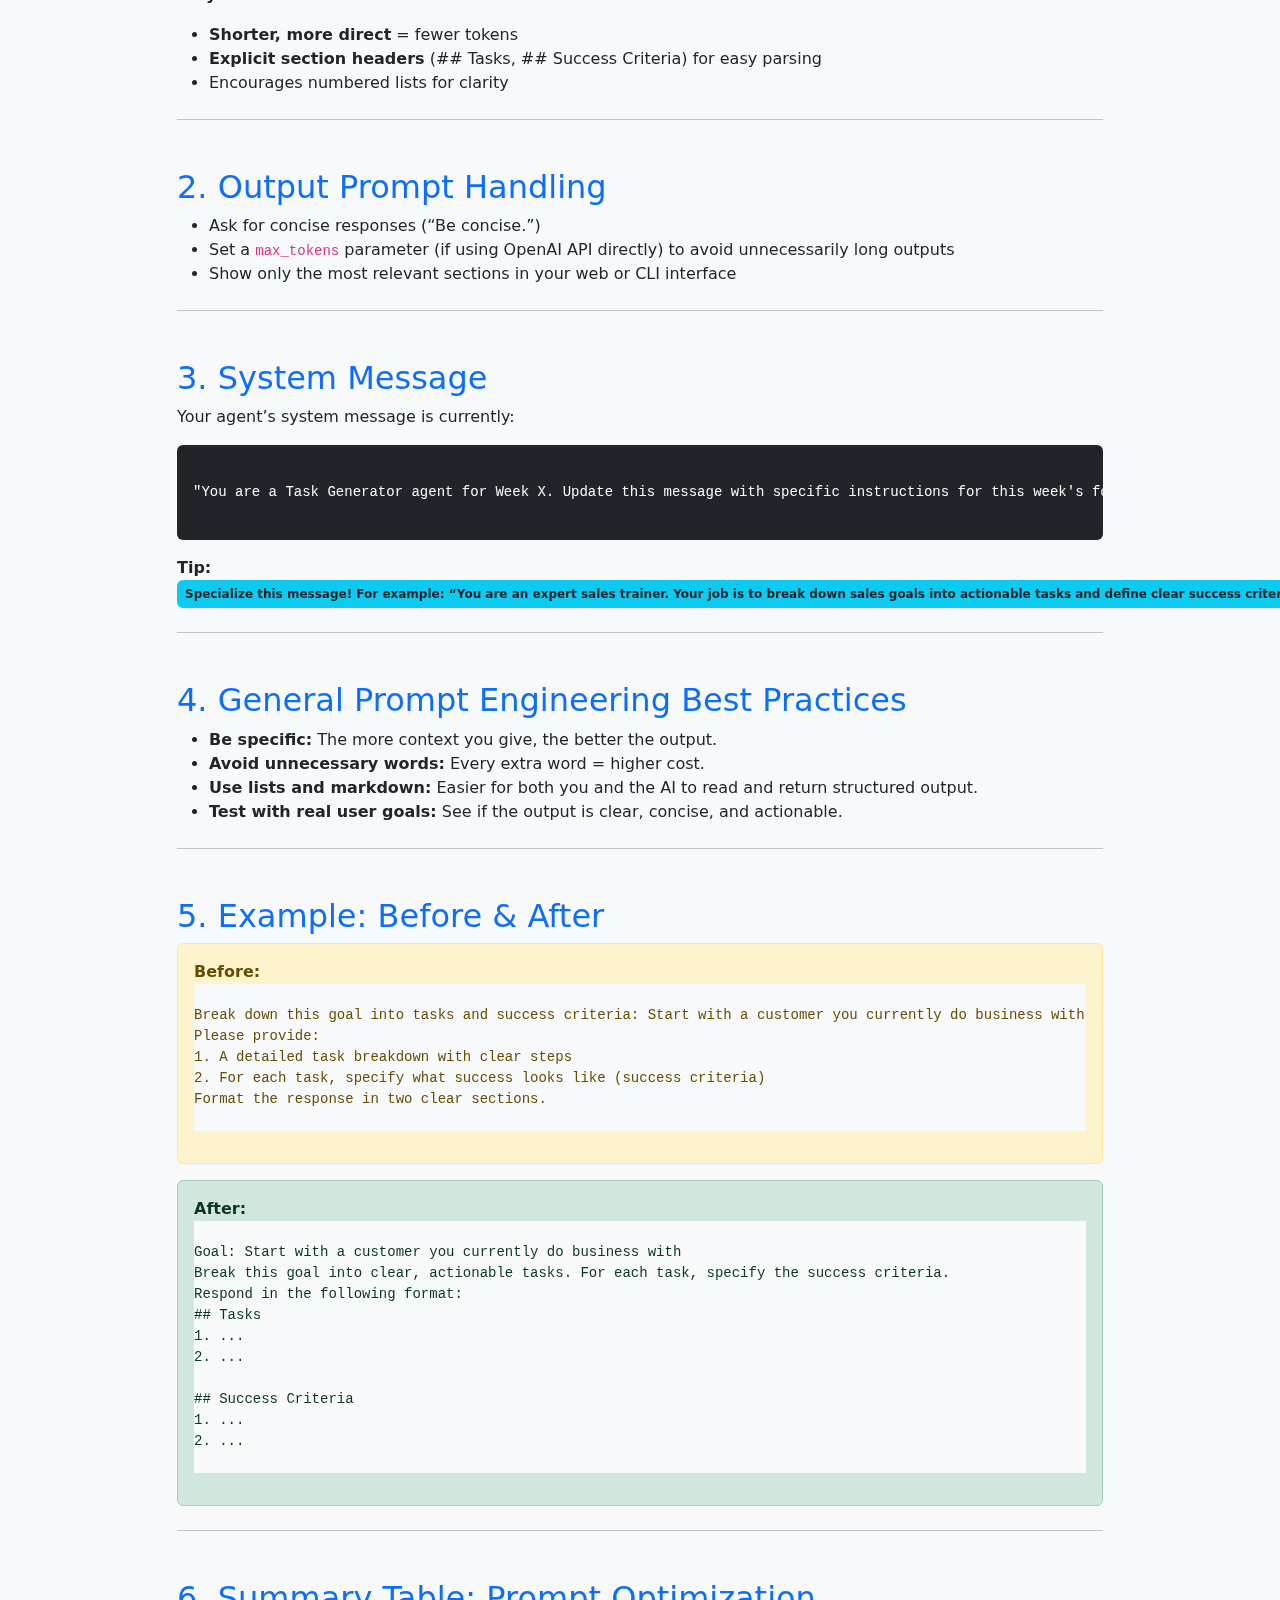
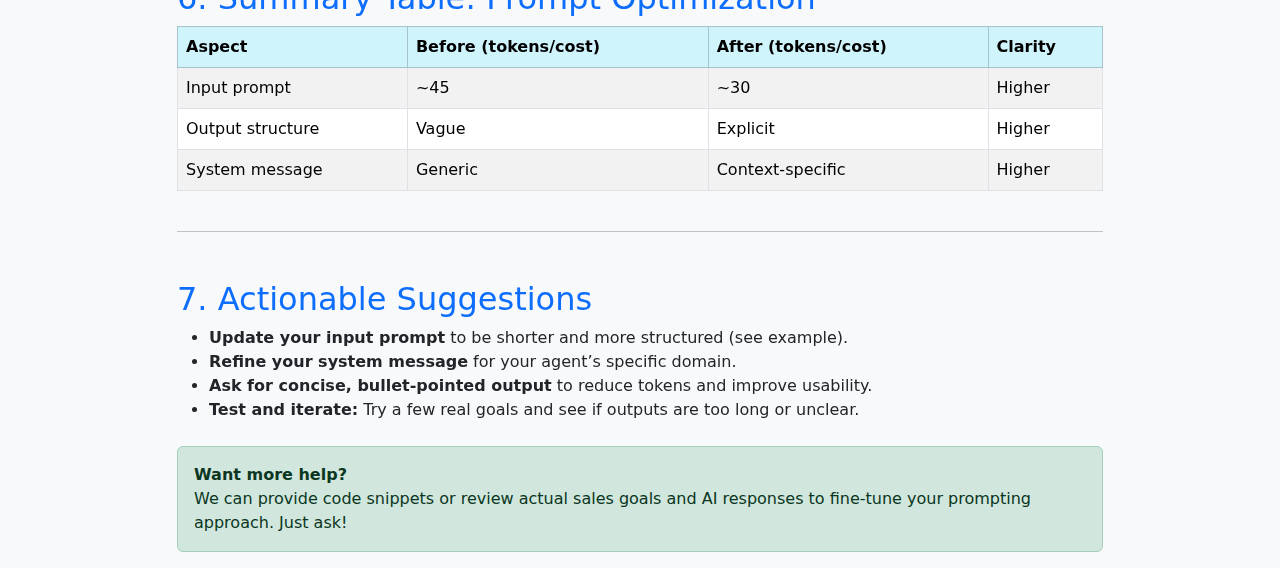
<file: prompt_engineering_cost_concerns.html>
<!DOCTYPE html>
<html lang="en">
<head>
  <meta charset="UTF-8">
  <title>Prompt Engineering for Agent Training</title>
  <meta name="viewport" content="width=device-width, initial-scale=1">
  <!-- Bootstrap 5 CDN -->
  <link href="https://cdn.jsdelivr.net/npm/bootstrap@5.3.2/dist/css/bootstrap.min.css" rel="stylesheet">
  <script src="https://cdn.jsdelivr.net/npm/bootstrap@5.3.2/dist/js/bootstrap.bundle.min.js"></script>
</head>
<body class="bg-light">

  <header class="bg-primary bg-gradient text-white py-4 mb-4">
    <div class="container text-center">
      <h1 class="display-5 mb-2">Prompt Engineering for Agents</h1>
      <span class="fs-5">Sales Training Program Edition</span>
      <p class="lead mt-2">How smart instructions unlock the real magic of AI agents – and save you money.</p>
    </div>
  </header>

  <div class="container">
    <div class="row justify-content-center">
      <div class="col-12 col-md-10">

        <div class="alert alert-info shadow-sm mb-4" role="alert">
          <strong>What is Prompting?</strong> 
          <br>
          <em>Prompting</em> is the art and science of crafting effective instructions and input for AI models, especially in agent workflows. Great prompts result in smarter, faster, and more reliable outputs—while also saving costs!
        </div>

        <h2 class="mt-5 text-primary">1. Input Prompt Review</h2>
        <p><strong>Current Prompt sent to the agent:</strong></p>
        <pre class="bg-dark text-light rounded p-3"><code>
agent.run(
    f"Break down this goal into tasks and success criteria: &#123;goal&#125;
"
    "Please provide:
"
    "1. A detailed task breakdown with clear steps
"
    "2. For each task, specify what success looks like (success criteria)
"
    "Format the response in two clear sections."
)
        </code></pre>
        <div class="row">
          <div class="col-md-6">
            <strong>Strengths:</strong>
            <ul>
              <li>Clear instructions</li>
              <li>Explicit formatting request</li>
            </ul>
          </div>
          <div class="col-md-6">
            <strong>Potential Issues:</strong>
            <ul>
              <li>Slightly verbose (could be more concise)</li>
              <li>“Format the response in two clear sections” is vague (could specify section headers)</li>
              <li>Might not encourage lists or markdown for clarity</li>
            </ul>
          </div>
        </div>

        <hr class="my-4">

        <h3 class="text-secondary">Optimized Prompt Example</h3>
        <pre class="bg-dark text-light rounded p-3"><code>
agent.run(
    f"Goal: &#123;goal&#125;
"
    "Break this goal into clear, actionable tasks. For each task, specify the success criteria.
"
    "Respond in the following format:
"
    "## Tasks
"
    "1. [Task 1]
"
    "2. [Task 2]
"
    "...
"
    "
"
    "## Success Criteria
"
    "1. [Criteria for Task 1]
"
    "2. [Criteria for Task 2]"
)
        </code></pre>
        <p>
          <strong>Why this works:</strong>
          <ul>
            <li><b>Shorter, more direct</b> = fewer tokens</li>
            <li><b>Explicit section headers</b> (## Tasks, ## Success Criteria) for easy parsing</li>
            <li>Encourages numbered lists for clarity</li>
          </ul>
        </p>

        <hr class="my-4">

        <h2 class="text-primary mt-5">2. Output Prompt Handling</h2>
        <ul>
          <li>Ask for concise responses (“Be concise.”)</li>
          <li>Set a <code>max_tokens</code> parameter (if using OpenAI API directly) to avoid unnecessarily long outputs</li>
          <li>Show only the most relevant sections in your web or CLI interface</li>
        </ul>

        <hr class="my-4">

        <h2 class="text-primary mt-5">3. System Message</h2>
        <p>
          Your agent’s system message is currently:
          <pre class="bg-dark text-light rounded p-3"><code>
"You are a Task Generator agent for Week X. Update this message with specific instructions for this week's focus."
          </code></pre>
          <strong>Tip:</strong> <br>
          <span class="badge bg-info text-dark p-2">
            Specialize this message! For example: “You are an expert sales trainer. Your job is to break down sales goals into actionable tasks and define clear success criteria for each.”
          </span>
        </p>

        <hr class="my-4">
        <h2 class="text-primary mt-5">4. General Prompt Engineering Best Practices</h2>
        <ul>
          <li><b>Be specific:</b> The more context you give, the better the output.</li>
          <li><b>Avoid unnecessary words:</b> Every extra word = higher cost.</li>
          <li><b>Use lists and markdown:</b> Easier for both you and the AI to read and return structured output.</li>
          <li><b>Test with real user goals:</b> See if the output is clear, concise, and actionable.</li>
        </ul>

        <hr class="my-4">
        <h2 class="text-primary mt-5">5. Example: Before &amp; After</h2>
        <div class="alert alert-warning">
          <strong>Before:</strong>
          <pre class="bg-light"><code>
Break down this goal into tasks and success criteria: Start with a customer you currently do business with
Please provide:
1. A detailed task breakdown with clear steps
2. For each task, specify what success looks like (success criteria)
Format the response in two clear sections.
          </code></pre>
        </div>
        <div class="alert alert-success">
          <strong>After:</strong>
          <pre class="bg-light"><code>
Goal: Start with a customer you currently do business with
Break this goal into clear, actionable tasks. For each task, specify the success criteria.
Respond in the following format:
## Tasks
1. ...
2. ...

## Success Criteria
1. ...
2. ...
          </code></pre>
        </div>

        <hr class="my-4">
        <h2 class="text-primary mt-5">6. Summary Table: Prompt Optimization</h2>
        <div class="table-responsive">
          <table class="table table-striped table-bordered align-middle">
            <thead class="table-info text-dark">
              <tr>
                <th>Aspect</th>
                <th>Before (tokens/cost)</th>
                <th>After (tokens/cost)</th>
                <th>Clarity</th>
              </tr>
            </thead>
            <tbody>
              <tr>
                <td>Input prompt</td>
                <td>~45</td>
                <td>~30</td>
                <td>Higher</td>
              </tr>
              <tr>
                <td>Output structure</td>
                <td>Vague</td>
                <td>Explicit</td>
                <td>Higher</td>
              </tr>
              <tr>
                <td>System message</td>
                <td>Generic</td>
                <td>Context-specific</td>
                <td>Higher</td>
              </tr>
            </tbody>
          </table>
        </div>

        <hr class="my-4">
        <h2 class="text-primary mt-5">7. Actionable Suggestions</h2>
        <ul>
          <li><b>Update your input prompt</b> to be shorter and more structured (see example).</li>
          <li><b>Refine your system message</b> for your agent’s specific domain.</li>
          <li><b>Ask for concise, bullet-pointed output</b> to reduce tokens and improve usability.</li>
          <li><b>Test and iterate:</b> Try a few real goals and see if outputs are too long or unclear.</li>
        </ul>

        <div class="alert alert-success mt-4" role="alert">
          <strong>Want more help?</strong> <br>
          We can provide code snippets or review actual sales goals and AI responses to fine-tune your prompting approach. Just ask!
        </div>
        
      </div>
    </div>
  </div>

</body>
</html>
</file>
